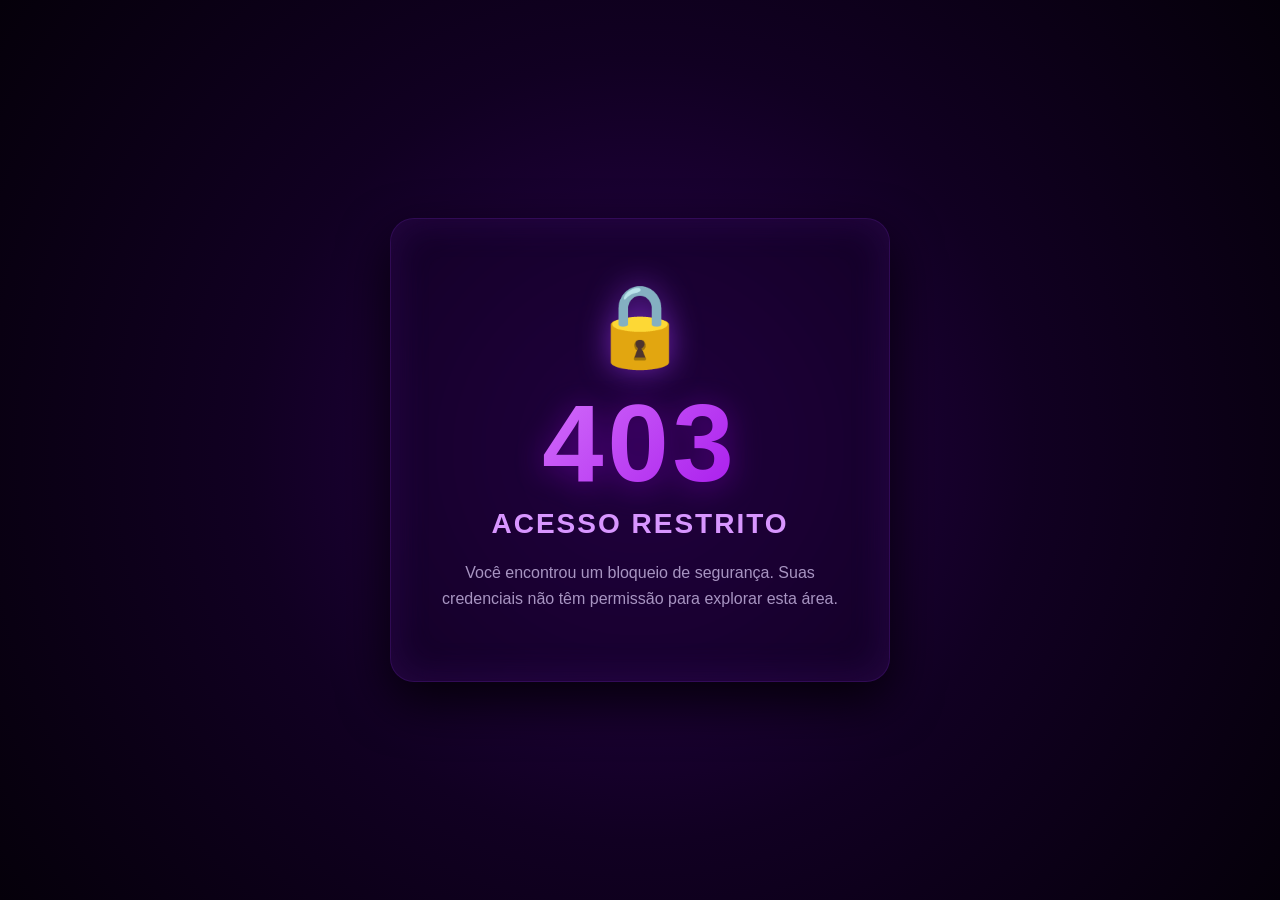
<file: index.html>
<!DOCTYPE html>
<html lang="pt-BR">
<head>
    <meta charset="UTF-8">
    <meta name="viewport" content="width=device-width, initial-scale=1.0">
    <title>Acesso Negado | 403</title>
    <style>
        /* Reset básico */
        * {
            margin: 0;
            padding: 0;
            box-sizing: border-box;
        }

        body {
            font-family: 'Segoe UI', Roboto, Helvetica, Arial, sans-serif;
            background: radial-gradient(circle at 50% 50%, #29004d 0%, #110022 50%, #05000a 100%);
            color: #ffffff;
            display: flex;
            justify-content: center;
            align-items: center;
            min-height: 100vh;
            text-align: center;
            overflow: hidden;
            padding: 20px;
        }

        /* Container com Glassmorphism mais sombrio */
        .container {
            background: rgba(20, 0, 40, 0.4);
            padding: clamp(30px, 5vw, 60px) clamp(20px, 4vw, 50px);
            border-radius: 24px;
            box-shadow: 0 20px 50px rgba(0, 0, 0, 0.8), 
                        0 0 40px rgba(138, 43, 226, 0.15) inset;
            backdrop-filter: blur(16px);
            -webkit-backdrop-filter: blur(16px);
            border: 1px solid rgba(162, 59, 255, 0.2);
            width: 100%;
            max-width: 500px;
            animation: floatIn 1s cubic-bezier(0.2, 0.8, 0.2, 1);
        }

        /* Ícone de cadeado animado */
        .icon {
            font-size: clamp(50px, 10vw, 80px);
            margin-bottom: 15px;
            filter: drop-shadow(0 0 15px rgba(162, 59, 255, 0.6));
            animation: pulse 2s infinite alternate;
        }

        /* Título 403 com efeito de texto gradiente e neon */
        h1 {
            font-size: clamp(60px, 15vw, 110px);
            margin: 0;
            font-weight: 900;
            letter-spacing: 4px;
            line-height: 1;
            background: linear-gradient(135deg, #e089ff, #9b00e8);
            -webkit-background-clip: text;
            -webkit-text-fill-color: transparent;
            filter: drop-shadow(0 4px 15px rgba(155, 0, 232, 0.4));
        }

        h2 {
            font-size: clamp(20px, 5vw, 28px);
            margin: 10px 0 20px;
            font-weight: 600;
            color: #d896ff;
            text-transform: uppercase;
            letter-spacing: 2px;
        }

        p {
            font-size: clamp(14px, 3.5vw, 16px);
            margin-bottom: 10px;
            line-height: 1.6;
            color: #a894c2;
        }

        /* Efeitos e Animações */
        @keyframes floatIn {
            0% {
                opacity: 0;
                transform: translateY(30px) scale(0.95);
            }
            100% {
                opacity: 1;
                transform: translateY(0) scale(1);
            }
        }

        @keyframes pulse {
            0% { transform: scale(1); filter: drop-shadow(0 0 10px rgba(162, 59, 255, 0.4)); }
            100% { transform: scale(1.05); filter: drop-shadow(0 0 25px rgba(162, 59, 255, 0.8)); }
        }

        /* Garantia extra de responsividade para telas muito pequenas */
        @media (max-width: 350px) {
            .container {
                padding: 30px 15px;
            }
        }
    </style>
</head>
<body>

    <div class="container">
        <div class="icon">🔒</div>
        <h1>403</h1>
        <h2>Acesso Restrito</h2>
        <p>Você encontrou um bloqueio de segurança. Suas credenciais não têm permissão para explorar esta área.</p>
    </div>

</body>
</html>
</file>
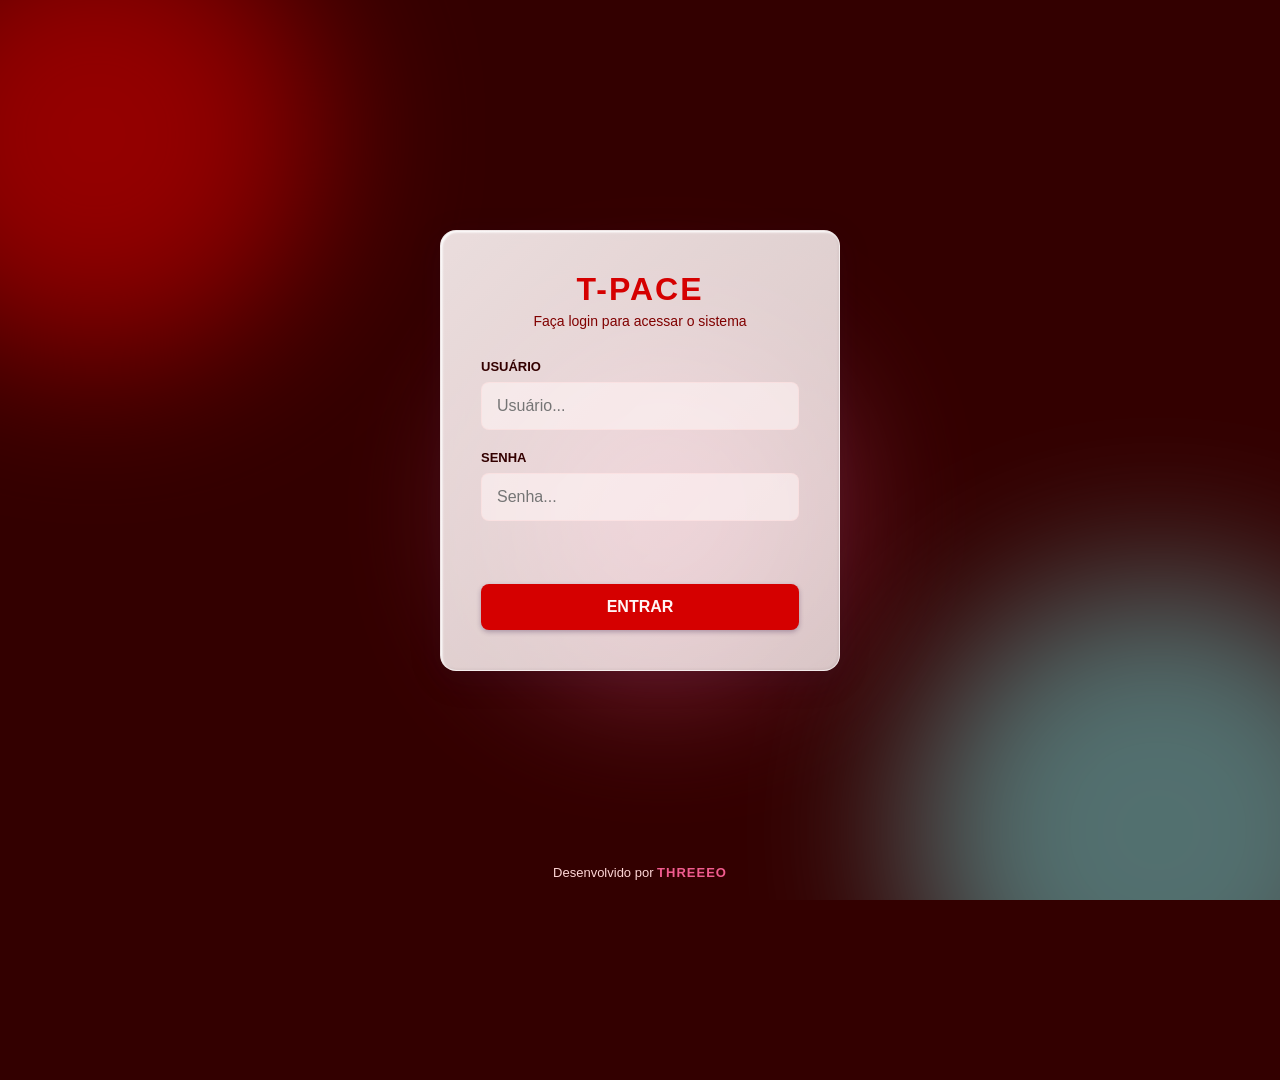
<file: e/index.html>
<!DOCTYPE html>
<html lang="pt-BR">
<head>
    <link rel="icon" type="image/x-icon" href="assets/icons/icone.ico">
    <meta charset="UTF-8">
    <meta name="viewport" content="width=device-width, initial-scale=1.0">
    <title>Login - T-PACE</title>
    <!-- Importa as variáveis de cor e o estilo base -->
    <link rel="stylesheet" href="css/style.css">
    <!-- Importa o estilo específico da tela de login -->
    <link rel="stylesheet" href="css/login.css">
</head>
<body>
    <div class="blob blob-1"></div>
    <div class="blob blob-2"></div>
    <div class="blob blob-3"></div>

    <div class="login-container">
        <div class="login-glass-card">
            
            <div class="login-header">
                <h1>T-PACE</h1>
                <p>Faça login para acessar o sistema</p>
            </div>

            <form id="form-login">
                <div class="input-group">
                    <label for="usuario">Usuário</label>
                    <input type="text" id="usuario" placeholder="Usuário..." required>
                </div>

                <div class="input-group">
                    <label for="senha">Senha</label>
                    <input type="password" id="senha" placeholder="Senha..." required>
                </div>

                <!-- Mensagem de erro que o JS vai usar -->
                <div id="mensagem-erro" class="error-message"></div>

                <button type="submit" class="btn btn-block">ENTRAR</button>
            </form>

        </div>
        <footer class="login-footer">
            <p>Desenvolvido por <a href="https://threeeo.com.br" target="_blank">Threeeo</a></p>
        </footer>
    </div>

    <!-- Script que vai processar o login simulado -->
    <script src="js/login.js"></script>
</body>
</html>
</file>
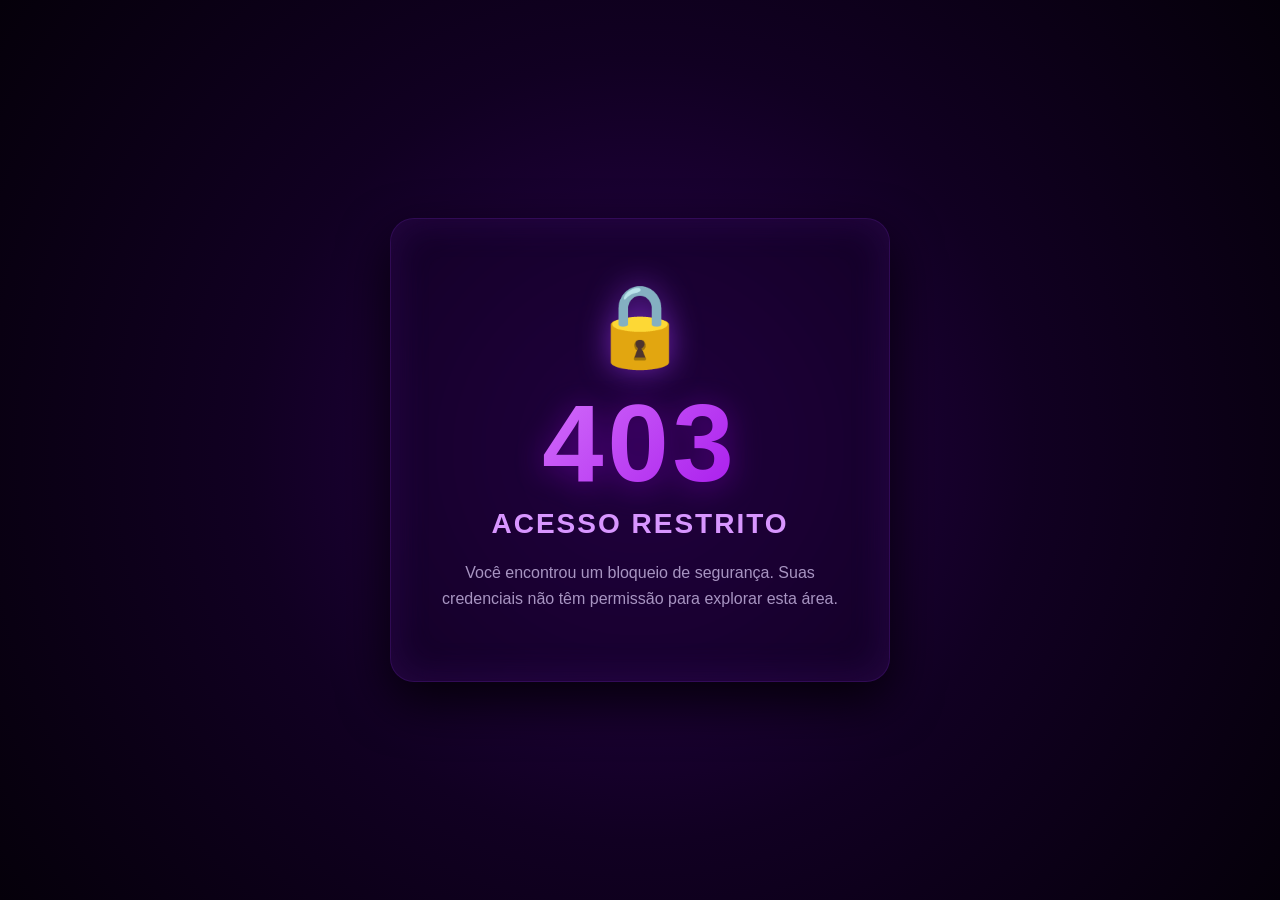
<file: estoque.html>
<!DOCTYPE html>
<html lang="pt-BR">
<head>
    <link rel="icon" type="image/x-icon" href="assets/icons/icone.ico">
    <meta charset="UTF-8">
    <meta name="viewport" content="width=device-width, initial-scale=1.0">
    <title>Estoque - T-PACE</title>
    <link rel="stylesheet" href="css/style.css?v=2">
    <link rel="stylesheet" href="https://cdnjs.cloudflare.com/ajax/libs/font-awesome/6.5.0/css/all.min.css">
</head>
<body>
    <div class="blob blob-1"></div>
    <div class="blob blob-2"></div>
    <div class="blob blob-3"></div>

    <!-- TOPBAR COM NAVEGAÇÃO -->
    <header class="topbar">
        <!-- Logo -->
        <div class="topbar-brand">T-PACE</div>
        <!-- ... resto do seu código continua normal abaixo ... -->
        
        <!-- Botão Hamburger -->
        <button class="mobile-menu-btn">
            <span></span><span></span><span></span>
        </button>

        <!-- Menu Principal (Fica oculto no celular até clicar) -->
        <nav class="topbar-menu">
            <a href="dashboard.html" class="menu-link" title="Dashboard">
                <img src="assets/icons/dashboard.png" alt="Dashboard" class="nav-icon">
            </a>
            <a href="relatorios.html" class="menu-link" title="Relatórios">
                <img src="assets/icons/relatorio.png" alt="Relatórios" class="nav-icon">
            </a>
            <a href="usuarios.html" class="menu-link" title="Usuários">
                <img src="assets/icons/usuario.png" alt="Usuários" class="nav-icon">
            </a>
            <a href="estoque.html" class="menu-link active" title="Controle de Estoque">
                <img src="assets/icons/estoque.png" alt="Estoque" class="nav-icon">
            </a>
            <a href="index.html" id="btn-sair" class="menu-link" title="Sair">
                <img src="assets/icons/sair.png" alt="Sair" class="nav-icon">
            </a>
        </nav>

        <div class="topbar-divider"></div>

        <!-- Usuário -->
        <div class="user-info">
            <span>Carregando...</span>
        </div>
    </header>

    <main class="main-content">
        <!-- CONTEÚDO DA TELA: ESTOQUE -->
        <section class="screen-container">
            <h2>Gerenciar Estoque</h2>
            
            <!-- TOOLBAR COM BOTÕES -->
            <div class="toolbar">
                <input type="text" id="inputPesquisa" placeholder="Pesquisar produto por nome ou código..." style="width: 300px;">
                <div>
                    <!-- O botão que abre a janelinha modal -->
                    <button class="btn" onclick="abrirModalNovo()">+ Adicionar Produto</button>
                </div>
            </div>

            <!-- ESTRUTURA DA TABELA -->
            <!-- ESTRUTURA DA TABELA -->
            <div class="table-wrapper">
                <table>
                    <thead>
                        <tr>
                            <th>Código</th>
                            <th>Produto</th>
                            <th class="col-desktop">Categoria</th>
                            <th class="col-desktop">Qtd</th>
                            <th class="col-desktop">Preço</th>
                            <th class="col-desktop">Status</th>
                            <th class="col-desktop">Ações</th>
                            <th class="col-mobile-seta"></th>
                        </tr>
                    </thead>
                    <tbody id="tabela-estoque">
                        <!-- O JS injeta aqui -->
                    </tbody>
                </table>
            </div>
            <footer class="threeeo-footer">
                <p>Desenvolvido por <a href="https://threeeo.com.br" target="_blank">Threeeo</a></p>
            </footer>
        </section>
    </main>

    <!-- ========================================== -->
    <!-- JANELA MODAL OCULTA (ADICIONAR/EDITAR)     -->
    <!-- ========================================== -->
    <div class="modal-overlay" id="modal-produto">
        <div class="modal-glass">
            <div class="modal-header">
                <h3 id="modal-titulo">Adicionar Produto</h3>
                <button class="modal-close" onclick="fecharModal()">&times;</button>
            </div>
            
            <form id="form-produto">
    <input type="hidden" id="prod-id">
    <input type="hidden" id="prod-codigo-geral">
    
    <!-- ================= PASSO 1 (GERAL) ================= -->
    <div id="passo-1">
        <div class="form-grid">
            <!-- Linha da Foto -->
            <div class="form-group full-width" style="text-align: center; margin-bottom: 10px;">
                <label>Imagem do Produto</label>
                <div style="margin: 10px auto; width: 140px; height: 140px; border-radius: 12px; border: 2px dashed var(--btn-acao); display: flex; align-items: center; justify-content: center; overflow: hidden; cursor: pointer; background: var(--bg-pesquisa);" onclick="document.getElementById('prod-imagem').click()">
                    <img id="preview-imagem" src="" style="display: none; width: 100%; height: 100%; object-fit: cover;">
                    <i class="fas fa-camera" id="icone-imagem" style="font-size: 35px; color: var(--text-secundario); opacity: 0.5;"></i>
                </div>
                <input type="file" id="prod-imagem" accept="image/*" capture="environment" style="display: none;" onchange="previewImagem(event)">
                <input type="hidden" id="prod-imagem-url">
            </div>

            <!-- Linha 1 -->
            <div class="form-group full-width">
                <label>Nome do Produto *</label>
                <input type="text" id="prod-nome" required>
            </div>
            
            <!-- Linha 2 -->
            <!-- AQUI ESTÁ O TRUQUE: O campo de código original fica isolado para sumir no cadastro novo -->
            <div class="form-group" id="container-codigo-barras">
                <label>Código de Barras</label>
                <input type="text" id="prod-codigo">
            </div>
            
            <div class="form-group">
                <label>Unid. Venda *</label>
                <select id="prod-unidade">
                    <option value="Un">Unidade</option>
                    <option value="Kg">Quilograma</option>
                    <option value="L">Litro</option>
                    <option value="Cx">Caixa</option>
                    <option value="Mt">Metro</option>
                    <option value="G">Grama</option>
                </select>
            </div>
            <div class="form-group">
                <label>Em Promoção?</label>
                <select id="prod-em-promocao">
                    <option value="0">Não</option>
                    <option value="1">Sim</option>
                </select>
            </div>

            <!-- Linha 3 -->
            <div class="form-group">
                <label>Custo (R$)</label>
                <input type="number" step="0.01" id="prod-custo">
            </div>
            <div class="form-group">
                <label>Preço Venda (R$) *</label>
                <input type="number" step="0.01" id="prod-preco" required>
            </div>
            <div class="form-group">
                <label>Preço Promocional (R$)</label>
                <input type="number" step="0.01" id="prod-promocional">
            </div>

            <!-- Linha 4 -->
            <div class="form-group">
                <label>Qtd Atual *</label>
                <input type="number" step="0.001" id="prod-qtd" required>
            </div>
            <div class="form-group">
                <label>Qtd Mínima *</label>
                <input type="number" step="0.001" id="prod-minimo" required>
            </div>
            <div class="form-group">
                <label>Alíquota Imposto (%)</label>
                <input type="number" step="0.01" id="prod-imposto">
            </div>

            <!-- Linha 5 -->
            <div class="form-group">
                <label>NCM</label>
                <input type="text" id="prod-ncm">
            </div>
            <div class="form-group">
                <label>CEST</label>
                <input type="text" id="prod-cest">
            </div>
            <div class="form-group">
                <label>Lote</label>
                <input type="text" id="prod-lote">
            </div>

            <!-- Linha 6 -->
            <div class="form-group">
                <label>Validade</label>
                <input type="date" id="prod-validade">
            </div>
        </div>
        
        <div class="modal-actions">
            <button type="button" class="btn btn-outline" onclick="fecharModal()">Cancelar</button>
            <button type="button" class="btn" id="btn-proximo" onclick="irParaPasso2()">Próximo <i class="fas fa-arrow-right"></i></button>
            <button type="submit" class="btn" id="btn-salvar-edicao" style="display: none;">Salvar Alterações</button>
        </div>
    </div>

    <!-- ================= PASSO 2 (APENAS CADASTRO NOVO) ================= -->
    <div id="passo-2" style="display: none;">
        <div class="form-group full-width">
            <label>Inserir Códigos de Barras</label>
            <!-- Criamos um display: flex para deixar o input e o botão na mesma linha -->
            <div style="display: flex; gap: 10px;">
                <input type="text" id="input-bipar" placeholder="Insira o código e pressione Enter..." style="flex: 1;">
                
                <!-- NOVO BOTÃO DE GERAR CÓDIGO INTERNO -->
                <button type="button" class="btn btn-outline" onclick="gerarCodigoInterno5Digitos()" title="Gerar código interno de 5 dígitos">
                    <i class="fas fa-random"></i> Gerar
                </button>
            </div>
        </div>
        
        <div id="lista-codigos" style="margin-top: 15px; max-height: 150px; overflow-y: auto; display: flex; flex-direction: column; gap: 5px;">
            <!-- Os códigos bipados aparecerão aqui -->
        </div>
        
        <div class="modal-actions" style="margin-top: 25px;">
            <button type="button" class="btn btn-outline" onclick="voltarPasso1()"><i class="fas fa-arrow-left"></i> Voltar</button>
            <!-- Este botão envia o formulário inteiro -->
            <button type="submit" class="btn" id="btn-finalizar-cadastro">Finalizar Cadastros</button>
        </div>
    </div>
</form>
        </div>
    </div>

    <!-- Scripts -->
    <script src="js/permissoes.js"></script>
    <script src="js/estoque.js"></script>
    
</body>
</html>
</file>
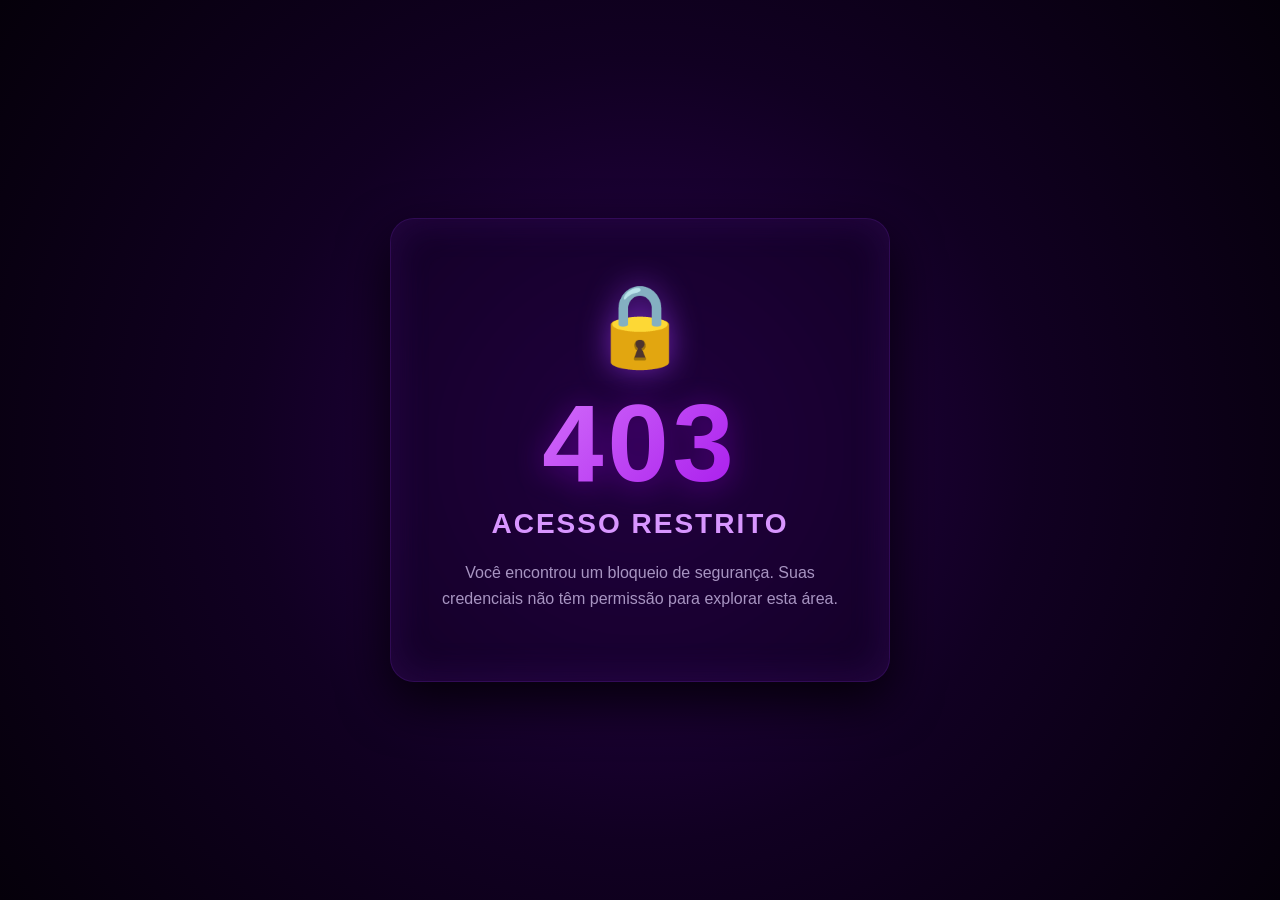
<file: usuarios.html>
<!DOCTYPE html>
<html lang="pt-BR">
<head>
    <link rel="icon" type="image/x-icon" href="assets/icons/icone.ico">
    <meta charset="UTF-8">
    <meta name="viewport" content="width=device-width, initial-scale=1.0">
    <title>Usuários - T-PACE</title>
    <link rel="stylesheet" href="css/style.css?v=5">
    <link rel="stylesheet" href="https://cdnjs.cloudflare.com/ajax/libs/font-awesome/6.5.0/css/all.min.css">
    <style>
        /* Estilos da "Página" de Detalhes e Caixas (Boxes) */
        #tela-detalhes { display: none; animation: fadeIn 0.3s ease-in-out; }
        @keyframes fadeIn { from { opacity: 0; transform: translateY(10px); } to { opacity: 1; transform: translateY(0); } }
        
        .detalhes-header { display: flex; align-items: center; gap: 15px; margin-bottom: 25px; }
        .btn-voltar { background: transparent; border: 1px solid var(--text-secundario); color: var(--text-secundario); padding: 8px 15px; border-radius: 6px; cursor: pointer; font-weight: bold; transition: 0.3s; }
        .btn-voltar:hover { background: var(--text-secundario); color: #fff; }

        /* Estilo da Foto e Título */
        .perfil-destaque { display: flex; align-items: center; gap: 20px; flex-wrap: wrap; margin-bottom: 25px; background: linear-gradient(135deg, var(--glass-inicio), var(--glass-fim)); padding: 20px; border-radius: 12px; border: 1px solid var(--border-glass); box-shadow: 0 4px 15px rgba(42, 17, 67, 0.15); backdrop-filter: blur(12px); }
        .foto-espaco { width: 100px; height: 100px; border-radius: 50%; background-color: var(--bg-pesquisa); border: 3px solid var(--btn-acao); display: flex; align-items: center; justify-content: center; overflow: hidden; position: relative; }
        .foto-espaco img { width: 100%; height: 100%; object-fit: cover; }
        .foto-espaco i { font-size: 40px; color: var(--text-secundario); opacity: 0.5; }
        .perfil-info h2 { margin: 0; color: var(--text-escuro); font-size: 22px; margin-bottom: 5px; text-shadow: none; }
        .perfil-info p { margin: 0; color: var(--text-secundario); font-weight: bold; font-size: 14px; }

        /* As duas Boxes Bonitinhas */
        .boxes-container { display: flex; gap: 25px; flex-wrap: wrap; }
        .box-info { flex: 1; min-width: 320px; background: linear-gradient(135deg, var(--glass-inicio), var(--glass-fim)); padding: 30px; border-radius: 12px; border: 1px solid var(--border-glass); box-shadow: 0 4px 15px rgba(42, 17, 67, 0.15); backdrop-filter: blur(12px); color: var(--text-escuro); }
        .box-info h3 { margin-top: 0; color: var(--btn-acao); border-bottom: 2px solid var(--border-divisoria); padding-bottom: 10px; margin-bottom: 20px; text-transform: uppercase; font-size: 16px; }
        
        .info-grid { display: grid; grid-template-columns: 1fr 1fr; gap: 20px; }
        .info-item { display: flex; flex-direction: column; background: var(--bg-pesquisa); padding: 10px; border-radius: 8px; border: 1px solid var(--border-divisoria); }
        .info-item span.label { font-size: 11px; font-weight: bold; color: var(--text-secundario); text-transform: uppercase; margin-bottom: 4px; }
        .info-item span.valor { font-size: 14px; font-weight: 600; color: var(--text-escuro); }

        .clickable-name { color: var(--btn-acao); cursor: pointer; font-weight: bold; transition: 0.2s; }
        .clickable-name:hover { text-decoration: underline; color: var(--text-secundario); }

        /* Modal */
        .form-grid { display: grid; grid-template-columns: repeat(3, 1fr); gap: 15px; }
        .form-section-title { grid-column: span 3; margin-top: 20px; border-bottom: 1px solid var(--border-divisoria); padding-bottom: 5px; color: var(--text-secundario); font-size: 14px; text-transform: uppercase; }
        @media screen and (max-width: 768px) {
            .form-grid {
                grid-template-columns: 1fr;
            }
            .form-section-title {
                grid-column: span 1;
            }
            .info-grid {
                grid-template-columns: 1fr;
            }
            #tela-lista table th:nth-child(1),
            #tela-lista table td:nth-child(1) {
                width: 90% !important;
            }
        }
    </style>
</head>
<body>
    <div class="blob blob-1"></div>
    <div class="blob blob-2"></div>
    <div class="blob blob-3"></div>
    
    <header class="topbar">
        <div class="topbar-brand">T-PACE</div>
        <button class="mobile-menu-btn">
            <span></span><span></span><span></span>
        </button>
        <nav class="topbar-menu">
            <a href="dashboard.html" class="menu-link" title="Dashboard"><img src="assets/icons/dashboard.png" class="nav-icon"></a>
            <a href="relatorios.html" class="menu-link" title="Relatórios"><img src="assets/icons/relatorio.png" class="nav-icon"></a>
            <a href="usuarios.html" class="menu-link active" title="Usuários"><img src="assets/icons/usuario.png" class="nav-icon"></a>
            <a href="estoque.html" class="menu-link" title="Controle de Estoque"><img src="assets/icons/estoque.png" class="nav-icon"></a>
            <a href="index.html" id="btn-sair" class="menu-link" title="Sair"><img src="assets/icons/sair.png" class="nav-icon"></a>
        </nav>
        <div class="topbar-divider"></div>
        <div class="user-info"><span id="nome-usuario-logado">Carregando...</span></div>
    </header>

    <main class="main-content">
        <section class="screen-container">
            
            <div id="tela-lista">
                <h2>Gerenciar Funcionários</h2>
                <!-- CÓDIGO CORRIGIDO -->
                <div class="toolbar">
                    <input type="text" id="inputPesquisa" placeholder="Pesquisar funcionário..." style="width: 300px;">
                    <button class="btn" onclick="abrirModalNovo()">+ Adicionar Funcionário</button>
                </div>

                <!-- ADICIONE ESTA DIV ENVOLVENDO A TABELA -->
                <div class="table-wrapper">
                    <table>
                        <thead>
                            <tr>
                                <th>Nome Completo</th>
                                <th class="col-desktop">Tipo Contrato</th>
                                <th class="col-desktop">Cargo</th>
                                <th class="col-desktop">Setor</th>
                                <th class="col-desktop">Status</th>
                                <th class="col-desktop">Ações</th>
                                <th class="col-mobile-seta"></th> <!-- Mantemos a seta do celular -->
                            </tr>
                        </thead>
                        <tbody id="tabela-funcionarios"></tbody>
                    </table>
                </div>

            <!-- TELA DE DETALHES (BOXES E FOTO) -->
            <div id="tela-detalhes">
                <div class="detalhes-header">
                    <button class="btn-voltar" onclick="voltarParaLista()"><i class="fas fa-arrow-left"></i> Voltar</button>
                </div>

                <div class="perfil-destaque">
                    <!-- Espaço para a foto futura -->
                    <div class="foto-espaco">
                        <i class="fas fa-user"></i> <!-- Ícone provisório -->
                    </div>
                    <div class="perfil-info">
                        <h2 id="detalhe-nome-titulo">Nome do Funcionário</h2>
                        <p id="detalhe-cargo-titulo">Cargo e Setor</p>
                    </div>
                </div>

                <div class="boxes-container">
                    <div class="box-info">
                        <h3><i class="fas fa-address-card"></i> Informações Pessoais</h3>
                        <div class="info-grid" id="box-pessoal-grid"></div>
                    </div>
                    <div class="box-info">
                        <h3><i class="fas fa-briefcase"></i> Informações Profissionais</h3>
                        <div class="info-grid" id="box-profissional-grid"></div>
                    </div>
                </div>
            </div>
            <footer class="threeeo-footer">
                <p>Desenvolvido por <a href="https://threeeo.com.br" target="_blank">Threeeo</a></p>
            </footer>
        </section>
    </main>

    <div class="modal-overlay" id="modal-funcionario">
        <div class="modal-glass" style="max-width: 900px; max-height: 90vh; overflow-y: auto;">
            <div class="modal-header">
                <h3 id="modal-titulo">Adicionar Funcionário</h3>
                <button class="modal-close" onclick="fecharModalForm()">&times;</button>
            </div>
            
            <form id="form-funcionario">
                <input type="hidden" id="func-id">
                
                <div class="form-grid">
                    <h4 class="form-section-title">Dados Pessoais básicos</h4>
                    <div class="form-group"><label>Nome Completo</label><input type="text" id="f-nome_completo" required></div>
                    <div class="form-group"><label>Data Nascimento</label><input type="date" id="f-data_nascimento"></div>
                    <div class="form-group"><label>Gênero</label>
                        <select id="f-genero">
                            <option value="">Selecione...</option>
                            <option value="1">Masculino</option>
                            <option value="2">Feminino</option>
                            <option value="3">Outros</option>
                        </select>
                    </div>
                    
                    <div class="form-group"><label>Raça/Cor</label>
                        <select id="f-raca">
                            <option value="">Selecione...</option>
                            <option value="1">Branca</option>
                            <option value="2">Preta</option>
                            <option value="3">Parda</option>
                            <option value="4">Amarela</option>
                            <option value="5">Indígena</option>
                        </select>
                    </div>
                    <div class="form-group"><label>Estado Civil</label>
                        <select id="f-estado_civil">
                            <option value="">Selecione...</option>
                            <option value="1">Solteiro(a)</option>
                            <option value="2">Casado(a)</option>
                            <option value="3">Divorciado(a)</option>
                            <option value="4">Viúvo(a)</option>
                        </select>
                    </div>
                    <div class="form-group"><label>Nacionalidade</label><input type="text" id="f-nacionalidade"></div>
                    
                    <div class="form-group"><label>Naturalidade</label><input type="text" id="f-naturalidade"></div>
                    <div class="form-group"><label>CPF</label><input type="text" id="f-cpf" required></div>
                    <div class="form-group"><label>Órgão Emissor</label><input type="text" id="f-orgao_emissor"></div>

                    <div class="form-group"><label>Email</label><input type="email" id="f-email"></div>
                    <div class="form-group"><label>Telefone</label><input type="text" id="f-telefone"></div>
                    <div class="form-group"><label>Contato de Emergência</label><input type="text" id="f-contato_emergencia"></div>
                    
                    <div class="form-group"><label>PCD?</label>
                        <select id="f-pcd">
                            <option value="0">Não</option>
                            <option value="1">Sim</option>
                        </select>
                    </div>
                    <div class="form-group"><label>Escolaridade</label>
                        <select id="f-escolaridade">
                            <option value="">Selecione...</option>
                            <option value="1">Fundamental</option>
                            <option value="2">Médio</option>
                            <option value="3">Técnico</option>
                            <option value="4">Superior</option>
                            <option value="5">Pós/MBA</option>
                        </select>
                    </div>
                    <div class="form-group"><label>Formação Acadêmica</label><input type="text" id="f-formacao_academica"></div>

                    <h4 class="form-section-title">Endereço</h4>
                    <div class="form-group"><label>CEP</label><input type="text" id="f-cep"></div>
                    <div class="form-group"><label>Logradouro</label><input type="text" id="f-logradouro"></div>
                    <div class="form-group"><label>Número</label><input type="text" id="f-numero"></div>
                    <div class="form-group"><label>Complemento</label><input type="text" id="f-complemento"></div>
                    <div class="form-group"><label>Bairro</label><input type="text" id="f-bairro"></div>
                    <div class="form-group"><label>Cidade/UF</label><input type="text" id="f-cidade"></div>
                    <div class="form-group"><label>Status do Cadastro</label>
                        <select id="f-status">
                            <option value="1">Ativo</option>
                            <option value="0">Inativo</option>
                        </select>
                    </div>

                    <h4 class="form-section-title">Vínculo Empregatício</h4>
                    <div class="form-group"><label>Data Admissão</label><input type="date" id="f-data_admissao"></div>
                    <div class="form-group"><label>Tipo de Contrato</label>
                        <select id="f-tipo_contrato">
                            <option value="">Selecione...</option>
                            <option value="1">CLT</option>
                            <option value="2">PJ</option>
                            <option value="3">Estágio</option>
                            <option value="4">Temporário</option>
                        </select>
                    </div>
                    <div class="form-group"><label>Cargo</label><input type="text" id="f-cargo"></div>
                    
                    <div class="form-group"><label>Nível Senioridade</label>
                        <select id="f-nivel_senioridade">
                            <option value="">Selecione...</option>
                            <option value="1">Júnior</option>
                            <option value="2">Pleno</option>
                            <option value="3">Sênior</option>
                            <option value="4">Especialista</option>
                            <option value="5">Gestão</option>
                        </select>
                    </div>
                    <div class="form-group"><label>Setor</label><input type="text" id="f-setor"></div>
                    <div class="form-group">
                        <label>Gestor</label>
                        <select id="f-gestor">
                            <option value="">Nenhum / Selecione</option>
                        </select>
                    </div>
                    
                    <div class="form-group"><label>Tempo Empregado</label><input type="text" id="f-tempo_empregado"></div>
                    <div class="form-group"><label>Modelo Trabalho</label>
                        <select id="f-modelo_trabalho">
                            <option value="">Selecione...</option>
                            <option value="1">Presencial</option>
                            <option value="2">Híbrido</option>
                            <option value="3">Remoto</option>
                        </select>
                    </div>
                    <div class="form-group"><label>Escala Trabalho</label>
                        <select id="f-escala_trabalho">
                            <option value="">Selecione...</option>
                            <option value="1">5x2</option>
                            <option value="2">6x1</option>
                            <option value="3">12x36</option>
                            <option value="4">Outra</option>
                        </select>
                    </div>

                    <h4 class="form-section-title">Remuneração e Financeiro</h4>
                    <div class="form-group"><label>Salário Base (R$)</label><input type="number" step="0.01" id="f-salario_base"></div>
                    <div class="form-group"><label>Tipo Remuneração</label>
                        <select id="f-tipo_remuneracao">
                            <option value="">Selecione...</option>
                            <option value="1">Fixo</option>
                            <option value="2">Comissão</option>
                            <option value="3">Fixo + Comissão</option>
                            <option value="4">Horista</option>
                        </select>
                    </div>
                    <div class="form-group"><label>Centro de Custo</label><input type="text" id="f-centro_custo"></div>
                    
                    <div class="form-group"><label>Banco</label><input type="text" id="f-banco"></div>
                    <div class="form-group"><label>Agência e Conta</label><input type="text" id="f-agencia"></div>
                    <div class="form-group"><label>Chave PIX</label><input type="text" id="f-chave_pix"></div>

                    <h4 class="form-section-title">Desligamento (Se aplicável)</h4>
                    <div class="form-group"><label>Data Demissão</label><input type="date" id="f-data_demissao"></div>
                    <div class="form-group"><label>Tipo Demissão</label>
                        <select id="f-tipo_demissao">
                            <option value="">Selecione...</option>
                            <option value="1">Sem Justa Causa</option>
                            <option value="2">Com Justa Causa</option>
                            <option value="3">Pedido de Demissão</option>
                            <option value="4">Acordo</option>
                        </select>
                    </div>
                    <div class="form-group"><label>Motivo Demissão</label><input type="text" id="f-motivo_demissao"></div>
                </div>
                
                <div class="modal-actions" style="margin-top: 25px;">
                    <button type="button" class="btn btn-outline" onclick="fecharModalForm()">Cancelar</button>
                    <button type="submit" class="btn">Salvar Funcionário</button>
                </div>
            </form>
        </div>
    </div>

    <script src="js/permissoes.js"></script>
    <script src="js/usuarios.js"></script>

</body>
</html>
</file>
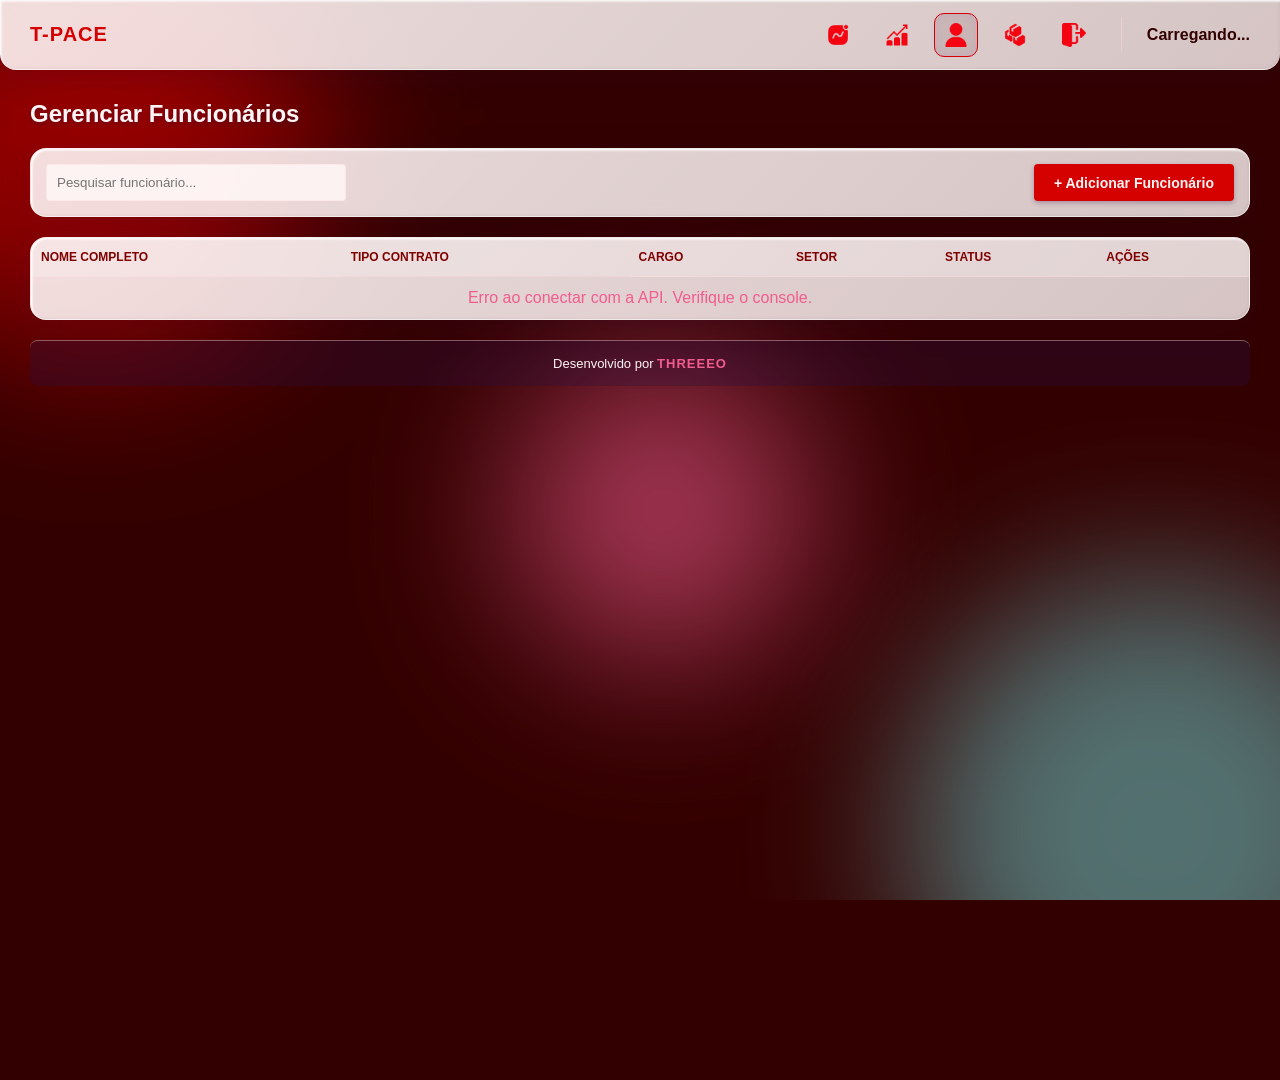
<file: e/usuarios.html>
<!DOCTYPE html>
<html lang="pt-BR">
<head>
    <link rel="icon" type="image/x-icon" href="assets/icons/icone.ico">
    <meta charset="UTF-8">
    <meta name="viewport" content="width=device-width, initial-scale=1.0">
    <title>Usuários - T-PACE</title>
    <link rel="stylesheet" href="css/style.css?v=5">
    <link rel="stylesheet" href="https://cdnjs.cloudflare.com/ajax/libs/font-awesome/6.5.0/css/all.min.css">
    <style>
        /* Estilos da "Página" de Detalhes e Caixas (Boxes) */
        #tela-detalhes { display: none; animation: fadeIn 0.3s ease-in-out; }
        @keyframes fadeIn { from { opacity: 0; transform: translateY(10px); } to { opacity: 1; transform: translateY(0); } }
        
        .detalhes-header { display: flex; align-items: center; gap: 15px; margin-bottom: 25px; }
        .btn-voltar { background: transparent; border: 1px solid var(--text-secundario); color: var(--text-secundario); padding: 8px 15px; border-radius: 6px; cursor: pointer; font-weight: bold; transition: 0.3s; }
        .btn-voltar:hover { background: var(--text-secundario); color: #fff; }

        /* Estilo da Foto e Título */
        .perfil-destaque { display: flex; align-items: center; gap: 20px; flex-wrap: wrap; margin-bottom: 25px; background: linear-gradient(135deg, var(--glass-inicio), var(--glass-fim)); padding: 20px; border-radius: 12px; border: 1px solid var(--border-glass); box-shadow: 0 4px 15px rgba(42, 17, 67, 0.15); backdrop-filter: blur(12px); }
        .foto-espaco { width: 100px; height: 100px; border-radius: 50%; background-color: var(--bg-pesquisa); border: 3px solid var(--btn-acao); display: flex; align-items: center; justify-content: center; overflow: hidden; position: relative; }
        .foto-espaco img { width: 100%; height: 100%; object-fit: cover; }
        .foto-espaco i { font-size: 40px; color: var(--text-secundario); opacity: 0.5; }
        .perfil-info h2 { margin: 0; color: var(--text-escuro); font-size: 22px; margin-bottom: 5px; text-shadow: none; }
        .perfil-info p { margin: 0; color: var(--text-secundario); font-weight: bold; font-size: 14px; }

        /* As duas Boxes Bonitinhas */
        .boxes-container { display: flex; gap: 25px; flex-wrap: wrap; }
        .box-info { flex: 1; min-width: 320px; background: linear-gradient(135deg, var(--glass-inicio), var(--glass-fim)); padding: 30px; border-radius: 12px; border: 1px solid var(--border-glass); box-shadow: 0 4px 15px rgba(42, 17, 67, 0.15); backdrop-filter: blur(12px); color: var(--text-escuro); }
        .box-info h3 { margin-top: 0; color: var(--btn-acao); border-bottom: 2px solid var(--border-divisoria); padding-bottom: 10px; margin-bottom: 20px; text-transform: uppercase; font-size: 16px; }
        
        .info-grid { display: grid; grid-template-columns: 1fr 1fr; gap: 20px; }
        .info-item { display: flex; flex-direction: column; background: var(--bg-pesquisa); padding: 10px; border-radius: 8px; border: 1px solid var(--border-divisoria); }
        .info-item span.label { font-size: 11px; font-weight: bold; color: var(--text-secundario); text-transform: uppercase; margin-bottom: 4px; }
        .info-item span.valor { font-size: 14px; font-weight: 600; color: var(--text-escuro); }

        .clickable-name { color: var(--btn-acao); cursor: pointer; font-weight: bold; transition: 0.2s; }
        .clickable-name:hover { text-decoration: underline; color: var(--text-secundario); }

        /* Modal */
        .form-grid { display: grid; grid-template-columns: repeat(3, 1fr); gap: 15px; }
        .form-section-title { grid-column: span 3; margin-top: 20px; border-bottom: 1px solid var(--border-divisoria); padding-bottom: 5px; color: var(--text-secundario); font-size: 14px; text-transform: uppercase; }
        @media screen and (max-width: 768px) {
            .form-grid {
                grid-template-columns: 1fr;
            }
            .form-section-title {
                grid-column: span 1;
            }
            .info-grid {
                grid-template-columns: 1fr;
            }
            #tela-lista table th:nth-child(1),
            #tela-lista table td:nth-child(1) {
                width: 90% !important;
            }
        }
    </style>
</head>
<body>
    <div class="blob blob-1"></div>
    <div class="blob blob-2"></div>
    <div class="blob blob-3"></div>
    
    <header class="topbar">
        <div class="topbar-brand">T-PACE</div>
        <button class="mobile-menu-btn">
            <span></span><span></span><span></span>
        </button>
        <nav class="topbar-menu">
            <a href="dashboard.html" class="menu-link" title="Dashboard"><img src="assets/icons/dashboard.png" class="nav-icon"></a>
            <a href="relatorios.html" class="menu-link" title="Relatórios"><img src="assets/icons/relatorio.png" class="nav-icon"></a>
            <a href="usuarios.html" class="menu-link active" title="Usuários"><img src="assets/icons/usuario.png" class="nav-icon"></a>
            <a href="estoque.html" class="menu-link" title="Controle de Estoque"><img src="assets/icons/estoque.png" class="nav-icon"></a>
            <a href="index.html" id="btn-sair" class="menu-link" title="Sair"><img src="assets/icons/sair.png" class="nav-icon"></a>
        </nav>
        <div class="topbar-divider"></div>
        <div class="user-info"><span id="nome-usuario-logado">Carregando...</span></div>
    </header>

    <main class="main-content">
        <section class="screen-container">
            
            <div id="tela-lista">
                <h2>Gerenciar Funcionários</h2>
                <!-- CÓDIGO CORRIGIDO -->
                <div class="toolbar">
                    <input type="text" id="inputPesquisa" placeholder="Pesquisar funcionário..." style="width: 300px;">
                    <button class="btn" onclick="abrirModalNovo()">+ Adicionar Funcionário</button>
                </div>

                <!-- ADICIONE ESTA DIV ENVOLVENDO A TABELA -->
                <div class="table-wrapper">
                    <table>
                        <thead>
                            <tr>
                                <th>Nome Completo</th>
                                <th class="col-desktop">Tipo Contrato</th>
                                <th class="col-desktop">Cargo</th>
                                <th class="col-desktop">Setor</th>
                                <th class="col-desktop">Status</th>
                                <th class="col-desktop">Ações</th>
                                <th class="col-mobile-seta"></th> <!-- Mantemos a seta do celular -->
                            </tr>
                        </thead>
                        <tbody id="tabela-funcionarios"></tbody>
                    </table>
                </div>

            <!-- TELA DE DETALHES (BOXES E FOTO) -->
            <div id="tela-detalhes">
                <div class="detalhes-header">
                    <button class="btn-voltar" onclick="voltarParaLista()"><i class="fas fa-arrow-left"></i> Voltar</button>
                </div>

                <div class="perfil-destaque">
                    <!-- Espaço para a foto futura -->
                    <div class="foto-espaco">
                        <i class="fas fa-user"></i> <!-- Ícone provisório -->
                    </div>
                    <div class="perfil-info">
                        <h2 id="detalhe-nome-titulo">Nome do Funcionário</h2>
                        <p id="detalhe-cargo-titulo">Cargo e Setor</p>
                    </div>
                </div>

                <div class="boxes-container">
                    <div class="box-info">
                        <h3><i class="fas fa-address-card"></i> Informações Pessoais</h3>
                        <div class="info-grid" id="box-pessoal-grid"></div>
                    </div>
                    <div class="box-info">
                        <h3><i class="fas fa-briefcase"></i> Informações Profissionais</h3>
                        <div class="info-grid" id="box-profissional-grid"></div>
                    </div>
                </div>
            </div>
            <footer class="threeeo-footer">
                <p>Desenvolvido por <a href="https://threeeo.com.br" target="_blank">Threeeo</a></p>
            </footer>
        </section>
    </main>

    <div class="modal-overlay" id="modal-funcionario">
        <div class="modal-glass" style="max-width: 900px; max-height: 90vh; overflow-y: auto;">
            <div class="modal-header">
                <h3 id="modal-titulo">Adicionar Funcionário</h3>
                <button class="modal-close" onclick="fecharModalForm()">&times;</button>
            </div>
            
            <form id="form-funcionario">
                <input type="hidden" id="func-id">
                
                <div class="form-grid">
                    <h4 class="form-section-title">Dados Pessoais básicos</h4>
                    <div class="form-group"><label>Nome Completo</label><input type="text" id="f-nome_completo" required></div>
                    <div class="form-group"><label>Data Nascimento</label><input type="date" id="f-data_nascimento"></div>
                    <div class="form-group"><label>Gênero</label>
                        <select id="f-genero">
                            <option value="">Selecione...</option>
                            <option value="1">Masculino</option>
                            <option value="2">Feminino</option>
                            <option value="3">Outros</option>
                        </select>
                    </div>
                    
                    <div class="form-group"><label>Raça/Cor</label>
                        <select id="f-raca">
                            <option value="">Selecione...</option>
                            <option value="1">Branca</option>
                            <option value="2">Preta</option>
                            <option value="3">Parda</option>
                            <option value="4">Amarela</option>
                            <option value="5">Indígena</option>
                        </select>
                    </div>
                    <div class="form-group"><label>Estado Civil</label>
                        <select id="f-estado_civil">
                            <option value="">Selecione...</option>
                            <option value="1">Solteiro(a)</option>
                            <option value="2">Casado(a)</option>
                            <option value="3">Divorciado(a)</option>
                            <option value="4">Viúvo(a)</option>
                        </select>
                    </div>
                    <div class="form-group"><label>Nacionalidade</label><input type="text" id="f-nacionalidade"></div>
                    
                    <div class="form-group"><label>Naturalidade</label><input type="text" id="f-naturalidade"></div>
                    <div class="form-group"><label>CPF</label><input type="text" id="f-cpf" required></div>
                    <div class="form-group"><label>Órgão Emissor</label><input type="text" id="f-orgao_emissor"></div>

                    <div class="form-group"><label>Email</label><input type="email" id="f-email"></div>
                    <div class="form-group"><label>Telefone</label><input type="text" id="f-telefone"></div>
                    <div class="form-group"><label>Contato de Emergência</label><input type="text" id="f-contato_emergencia"></div>
                    
                    <div class="form-group"><label>PCD?</label>
                        <select id="f-pcd">
                            <option value="0">Não</option>
                            <option value="1">Sim</option>
                        </select>
                    </div>
                    <div class="form-group"><label>Escolaridade</label>
                        <select id="f-escolaridade">
                            <option value="">Selecione...</option>
                            <option value="1">Fundamental</option>
                            <option value="2">Médio</option>
                            <option value="3">Técnico</option>
                            <option value="4">Superior</option>
                            <option value="5">Pós/MBA</option>
                        </select>
                    </div>
                    <div class="form-group"><label>Formação Acadêmica</label><input type="text" id="f-formacao_academica"></div>

                    <h4 class="form-section-title">Endereço</h4>
                    <div class="form-group"><label>CEP</label><input type="text" id="f-cep"></div>
                    <div class="form-group"><label>Logradouro</label><input type="text" id="f-logradouro"></div>
                    <div class="form-group"><label>Número</label><input type="text" id="f-numero"></div>
                    <div class="form-group"><label>Complemento</label><input type="text" id="f-complemento"></div>
                    <div class="form-group"><label>Bairro</label><input type="text" id="f-bairro"></div>
                    <div class="form-group"><label>Cidade/UF</label><input type="text" id="f-cidade"></div>
                    <div class="form-group"><label>Status do Cadastro</label>
                        <select id="f-status">
                            <option value="1">Ativo</option>
                            <option value="0">Inativo</option>
                        </select>
                    </div>

                    <h4 class="form-section-title">Vínculo Empregatício</h4>
                    <div class="form-group"><label>Data Admissão</label><input type="date" id="f-data_admissao"></div>
                    <div class="form-group"><label>Tipo de Contrato</label>
                        <select id="f-tipo_contrato">
                            <option value="">Selecione...</option>
                            <option value="1">CLT</option>
                            <option value="2">PJ</option>
                            <option value="3">Estágio</option>
                            <option value="4">Temporário</option>
                        </select>
                    </div>
                    <div class="form-group"><label>Cargo</label><input type="text" id="f-cargo"></div>
                    
                    <div class="form-group"><label>Nível Senioridade</label>
                        <select id="f-nivel_senioridade">
                            <option value="">Selecione...</option>
                            <option value="1">Júnior</option>
                            <option value="2">Pleno</option>
                            <option value="3">Sênior</option>
                            <option value="4">Especialista</option>
                            <option value="5">Gestão</option>
                        </select>
                    </div>
                    <div class="form-group"><label>Setor</label><input type="text" id="f-setor"></div>
                    <div class="form-group">
                        <label>Gestor</label>
                        <select id="f-gestor">
                            <option value="">Nenhum / Selecione</option>
                        </select>
                    </div>
                    
                    <div class="form-group"><label>Tempo Empregado</label><input type="text" id="f-tempo_empregado"></div>
                    <div class="form-group"><label>Modelo Trabalho</label>
                        <select id="f-modelo_trabalho">
                            <option value="">Selecione...</option>
                            <option value="1">Presencial</option>
                            <option value="2">Híbrido</option>
                            <option value="3">Remoto</option>
                        </select>
                    </div>
                    <div class="form-group"><label>Escala Trabalho</label>
                        <select id="f-escala_trabalho">
                            <option value="">Selecione...</option>
                            <option value="1">5x2</option>
                            <option value="2">6x1</option>
                            <option value="3">12x36</option>
                            <option value="4">Outra</option>
                        </select>
                    </div>

                    <h4 class="form-section-title">Remuneração e Financeiro</h4>
                    <div class="form-group"><label>Salário Base (R$)</label><input type="number" step="0.01" id="f-salario_base"></div>
                    <div class="form-group"><label>Tipo Remuneração</label>
                        <select id="f-tipo_remuneracao">
                            <option value="">Selecione...</option>
                            <option value="1">Fixo</option>
                            <option value="2">Comissão</option>
                            <option value="3">Fixo + Comissão</option>
                            <option value="4">Horista</option>
                        </select>
                    </div>
                    <div class="form-group"><label>Centro de Custo</label><input type="text" id="f-centro_custo"></div>
                    
                    <div class="form-group"><label>Banco</label><input type="text" id="f-banco"></div>
                    <div class="form-group"><label>Agência e Conta</label><input type="text" id="f-agencia"></div>
                    <div class="form-group"><label>Chave PIX</label><input type="text" id="f-chave_pix"></div>

                    <h4 class="form-section-title">Desligamento (Se aplicável)</h4>
                    <div class="form-group"><label>Data Demissão</label><input type="date" id="f-data_demissao"></div>
                    <div class="form-group"><label>Tipo Demissão</label>
                        <select id="f-tipo_demissao">
                            <option value="">Selecione...</option>
                            <option value="1">Sem Justa Causa</option>
                            <option value="2">Com Justa Causa</option>
                            <option value="3">Pedido de Demissão</option>
                            <option value="4">Acordo</option>
                        </select>
                    </div>
                    <div class="form-group"><label>Motivo Demissão</label><input type="text" id="f-motivo_demissao"></div>
                </div>
                
                <div class="modal-actions" style="margin-top: 25px;">
                    <button type="button" class="btn btn-outline" onclick="fecharModalForm()">Cancelar</button>
                    <button type="submit" class="btn">Salvar Funcionário</button>
                </div>
            </form>
        </div>
    </div>

    <script src="js/usuarios.js"></script>

</body>
</html>
</file>
<file: e/css/style.css>
/* --- RESET E VARIÁVEIS (PALETA OFICIAL T-PACE) --- */
:root {
    /* Fundos / Backgrounds (Tons vermelhos profundos e frios, zero laranja) */
    --bg-topo: #800000;      /* Vermelho escuro forte (Bordô) */
    --bg-base: #330000;      /* Fundo principal vinho quase escuro */
    --glass-inicio: #FFF5F5E6; /* Translúcido 90% */
    --glass-fim: #FFF5F5CC;    /* Translúcido 80% */
    --bg-pesquisa: #FFF5F599;
    --bg-rodape: #FFF5F544;
    --bg-badge: #D500001A;
    --bg-placeholder: #FFD6D633;
    --bg-linha-selecionada: #3300001A;
    --bg-linha-hover: #3300000D;

    /* Bordas e Sombras */
    --border-glass: rgba(255, 255, 255, 0.5);
    --border-pesquisa: #FFFFFF88;
    --border-divisoria: #FFD6D666;
    --border-rodape: #FFD6D644;
    --border-badge: #D5000044;
    --sombra-escura: #330000;

    /* Destaques e Botões */
    --btn-acao: #D50000;     /* Vermelho vivo, brilhante e puro */

    /* Cores Auxiliares (Gráficos e Ações) */
    --chart-turquesa: #68BBBA;
    --chart-rosa: #F25C8F;

    /* Textos e Tipografia */
    --text-escuro: #330000;
    --text-secundario: #800000;
    --text-claro: #FFF5F5;
    --text-rodape: #FFD6D6;
    --text-placeholder: #80000088;
}

* {
    margin: 0;
    padding: 0;
    box-sizing: border-box;
    font-family: 'Segoe UI', Tahoma, Geneva, Verdana, sans-serif;
}

/* ==========================================
   SCROLLBARS PERSONALIZADAS (GLASSMORPHISM)
   ========================================== */

/* Regra para o Firefox */
* {
    scrollbar-width: thin; /* Deixa a barra fininha */
    scrollbar-color: rgba(164, 95, 206, 0.4) transparent; /* Cor do botão e fundo transparente */
}

/* Regras para Chrome, Edge, Safari e celulares Android/iOS */
::-webkit-scrollbar {
    width: 6px; /* Deixa a barra vertical bem delicada */
    height: 6px; /* Deixa a barra horizontal fininha na tabela */
}

/* O Fundo da barra (Track) - Totalmente transparente! */
::-webkit-scrollbar-track {
    background: transparent; 
}

/* A "pecinha" que rola (Thumb) - Roxinho de vidro */
::-webkit-scrollbar-thumb {
    background: rgba(164, 95, 206, 0.4); /* Usa o roxo da paleta com transparência */
    border-radius: 10px; /* Bordas arredondadas e chiques */
}

/* Quando o usuário clica ou passa o mouse na barra */
::-webkit-scrollbar-thumb:hover {
    background: rgba(164, 95, 206, 0.7); 
}

html {
    width: 100%;
    max-width: 100%;
    overflow-x: hidden;
}

/* --- FUNDO LIQUID GLASS --- */
body {
    background-color: var(--bg-base); 
    color: var(--text-claro);
    display: flex;
    flex-direction: column;
    height: 100vh;
    height: 100dvh;
    width: 100%;             /* NOVO */
    max-width: 100%;         /* NOVO */
    overflow: hidden;
    overscroll-behavior: none; /* NOVO: Mata o efeito "elástico" de puxar a tela para fora */
    position: relative; 
}

/* As Formas Flutuantes (Blobs) */
.blob {
    position: absolute;
    filter: blur(80px); /* Esse é o segredo do efeito líquido! */
    z-index: -1; /* Mantém elas atrás de todo o conteúdo */
    opacity: 0.6; /* Deixa um pouco transparente para não ofuscar o texto */
    border-radius: 50%;
    animation: flutuar 15s infinite alternate ease-in-out;
}

/* Esfera 1 - Roxa */
.blob-1 {
    top: -10%;
    left: -10%;
    width: 450px;
    height: 450px;
    background-color: var(--btn-acao);
    animation-delay: 0s;
}

/* Esfera 2 - Turquesa */
.blob-2 {
    bottom: -20%;
    right: -10%;
    width: 500px;
    height: 500px;
    background-color: var(--chart-turquesa);
    animation-delay: -5s; /* Começa a animação de um ponto diferente */
}

/* Esfera 3 - Rosa (Menor e mais rápida) */
.blob-3 {
    top: 40%;
    left: 40%;
    width: 300px;
    height: 300px;
    background-color: var(--chart-rosa);
    animation-delay: -10s;
    animation-duration: 20s;
}

/* Animação de Movimento Contínuo */
@keyframes flutuar {
    0% {
        transform: translate(0, 0) scale(1);
    }
    33% {
        transform: translate(150px, 100px) scale(1.2);
    }
    66% {
        transform: translate(-100px, 200px) scale(0.8);
    }
    100% {
        transform: translate(50px, -50px) scale(1.1);
    }
}

/* --- BARRA SUPERIOR (TOPBAR GLASS) --- */
.topbar {
    min-height: 70px; 
    background: linear-gradient(135deg, var(--glass-inicio), var(--glass-fim));
    border-bottom: 1px solid var(--border-glass);
    backdrop-filter: blur(12px);
    display: flex;
    align-items: center;
    padding: 0 30px;
    gap: 20px;
    box-shadow: 0 4px 15px rgba(42, 17, 67, 0.2);
    flex-wrap: wrap; 
    transition: all 0.3s ease;
}

.topbar-brand {
    font-size: 20px;
    font-weight: bold;
    color: var(--btn-acao);
    letter-spacing: 1px;
    text-transform: uppercase;
    margin-right: auto; 
}

/* O Menu no Computador */
.topbar-menu {
    display: flex;
    align-items: center;
    gap: 15px;
}

.menu-link {
    background-color: transparent;
    padding: 8px;
    border-radius: 10px;
    cursor: pointer;
    display: flex;
    align-items: center;
    justify-content: center;
    transition: all 0.3s ease;
    border: 1px solid transparent;
    width: 44px;
    height: 44px;
}

.nav-icon {
    width: 24px;
    height: 24px;
    object-fit: contain;
    transition: transform 0.3s ease;
    /* Novo filtro calibrado exato para o Vermelho #D50000 */
    filter: brightness(0) saturate(100%) invert(14%) sepia(89%) saturate(4645%) hue-rotate(350deg) brightness(92%) contrast(112%);
}

.menu-link:hover {
    background-color: var(--bg-badge);
    border-color: var(--border-badge);
}

.menu-link:hover .nav-icon {
    transform: scale(1.15);
}

.menu-link.active {
    background-color: var(--bg-linha-selecionada);
    border: 1px solid var(--btn-acao);
    box-shadow: inset 0 0 8px rgba(164, 95, 206, 0.15);
}

.topbar-divider {
    width: 1px;
    height: 35px;
    background-color: var(--border-divisoria);
    margin: 0 5px;
}

.user-info {
    display: flex;
    align-items: center;
    gap: 10px;
    font-weight: 600;
    color: var(--text-escuro);
}

/* --- ÁREA PRINCIPAL --- */
.main-content {
    flex: 1;
    display: flex;
    flex-direction: column;
    overflow: hidden;
}

.screen-container {
    flex: 1;
    padding: 30px;
    overflow-y: auto;
}

h2 {
    margin-bottom: 20px;
    font-size: 24px;
    color: var(--text-claro);
    text-shadow: 0 2px 4px rgba(42, 17, 67, 0.4);
}

/* --- BOTÕES --- */
.btn {
    background-color: var(--btn-acao);
    color: var(--text-claro);
    border: none;
    padding: 10px 20px;
    cursor: pointer;
    font-size: 14px;
    border-radius: 4px;
    transition: 0.2s;
    font-weight: 600;
    box-shadow: 0 2px 5px rgba(42, 17, 67, 0.3);
}

.btn:hover {
    background-color: var(--bg-topo);
}

.btn-outline {
    background-color: transparent;
    color: var(--btn-acao);
    border: 1px solid var(--btn-acao);
    box-shadow: none;
}

.btn-outline:hover {
    background-color: var(--bg-linha-selecionada);
    color: var(--text-escuro);
}

/* Inputs Gerais */
input, select {
    padding: 10px;
    border: 1px solid var(--border-divisoria);
    border-radius: 4px;
    outline: none;
    color: var(--text-escuro);
    background-color: var(--glass-inicio);
}

input:focus, select:focus {
    border-color: var(--btn-acao);
}

/* --- TELA: DASHBOARD --- */
.dashboard-cards {
    display: grid;
    grid-template-columns: repeat(3, 1fr);
    gap: 20px;
    margin-bottom: 30px;
}

.card, .chart-placeholder {
    background: linear-gradient(135deg, var(--glass-inicio), var(--glass-fim));
    padding: 20px;
    border-radius: 8px;
    border: 1px solid var(--border-glass);
    box-shadow: 0 4px 15px rgba(42, 17, 67, 0.15);
    backdrop-filter: blur(12px);
    color: var(--text-escuro);
}

.card-title {
    font-size: 14px;
    color: var(--text-secundario);
    text-transform: uppercase;
    font-weight: bold;
}

.card-value {
    font-size: 32px;
    font-weight: bold;
    margin-top: 10px;
    color: var(--btn-acao);
}

.chart-placeholder {
    height: 300px;
    display: flex;
    align-items: center;
    justify-content: center;
    color: var(--text-secundario);
    font-style: italic;
}

/* --- TELA: ESTOQUE --- */
.toolbar {
    display: flex;
    justify-content: space-between;
    margin-bottom: 20px;
    background: linear-gradient(135deg, var(--glass-inicio), var(--glass-fim));
    padding: 15px;
    border: 1px solid var(--border-glass);
    border-radius: 8px;
    backdrop-filter: blur(12px);
    box-shadow: 0 4px 15px rgba(42, 17, 67, 0.15);
}

table {
    width: 100%;
    border-collapse: collapse;
    background: linear-gradient(135deg, var(--glass-inicio), var(--glass-fim));
    border: 1px solid var(--border-glass);
    border-radius: 8px;
    overflow: hidden;
    backdrop-filter: blur(12px);
    box-shadow: 0 4px 15px rgba(42, 17, 67, 0.15);
    color: var(--text-escuro);
}

th, td {
    padding: 12px 10px;
    text-align: left;
    border-bottom: 1px solid var(--border-divisoria);
    white-space: nowrap; /* Impede que qualquer campo quebre linha */
}

/* Regra para o Nome do Produto cortar com reticências (...) no PC */
th:nth-child(2), td:nth-child(2) {
    max-width: 350px;
    overflow: hidden;
    text-overflow: ellipsis;
}

th {
    background-color: var(--bg-rodape);
    font-weight: 600;
    color: var(--text-secundario);
    text-transform: uppercase;
    font-size: 12px;
}

tr:last-child td {
    border-bottom: none;
}

tr:hover {
    background-color: var(--bg-linha-hover);
}

/* --- PREÇO PROMOCIONAL NO ESTOQUE --- */
.promo-badge {
    background-color: rgba(164, 95, 206, 0.15);
    color: var(--text-secundario);
    padding: 4px 8px;
    border-radius: 6px;
    font-weight: bold;
    border: 1px solid rgba(164, 95, 206, 0.3);
    display: inline-block;
}

/* --- Badges de Status --- */
.status-badge {
    padding: 4px 10px;
    border-radius: 12px;
    font-size: 11px;
    font-weight: bold;
    text-transform: uppercase;
}

.status-critical { background-color: rgba(242, 92, 143, 0.15); color: var(--btn-acao); border: 1px solid rgba(255, 77, 77, 0.4); }
.status-warning { background-color: rgba(164, 95, 206, 0.15); color: var(--btn-acao); border: 1px solid rgba(255, 165, 0, 0.4); }
.status-low { background-color: rgba(142, 138, 159, 0.15); color: var(--btn-acao); border: 1px solid var(--border-badge); }
.status-medium { background-color: rgba(104, 187, 186, 0.15); color: var(--btn-acao); border: 1px solid rgba(104, 187, 186, 0.4); }
.status-good { background-color: rgba(52, 211, 153, 0.15); color: var(--btn-acao); border: 1px solid rgba(106, 139, 138, 0.4); }

/* --- GRÁFICOS (DASHBOARD) --- */
.chart-container {
    padding: 20px 30px;
    display: flex;
    flex-direction: column;
    margin-bottom: 30px;
}

.chart-header {
    display: flex;
    justify-content: space-between;
    align-items: center;
    margin-bottom: 20px;
}

.chart-header h3 {
    font-size: 18px;
    color: var(--text-secundario);
    text-transform: uppercase;
}

#chart-selector {
    background-color: var(--bg-pesquisa);
    border: 1px solid var(--border-divisoria);
    color: var(--text-escuro);
    border-radius: 8px;
    padding: 8px 12px;
    font-size: 14px;
    font-weight: bold;
    cursor: pointer;
    transition: 0.3s;
}

#chart-selector:focus {
    border-color: var(--btn-acao);
    box-shadow: 0 0 5px var(--bg-badge);
}

.canvas-wrapper {
    position: relative;
    height: 300px;
    width: 100%;
}

/* --- BOTÕES DE AÇÃO NA TABELA (MINI-GLASS) --- */
.action-links {
    display: flex;
    gap: 8px;
}

.btn-action {
    padding: 6px 14px;
    border-radius: 6px;
    font-size: 11px;
    font-weight: 600;
    text-transform: uppercase;
    cursor: pointer;
    transition: all 0.3s ease;
    border: 1px solid transparent;
    color: #fff;
    box-shadow: 0 4px 15px rgba(0, 0, 0, 0.2);
}

.btn-edit { background: linear-gradient(135deg, var(--chart-turquesa), #4ba3a2); }
.btn-edit:hover { background: linear-gradient(135deg, #4ba3a2, var(--chart-turquesa)); box-shadow: 0 0 10px var(--chart-turquesa); transform: translateY(-2px); }

.btn-delete { background: linear-gradient(135deg, var(--chart-rosa), #d43f6a); }
.btn-delete:hover { background: linear-gradient(135deg, #d43f6a, var(--chart-rosa)); box-shadow: 0 0 10px var(--chart-rosa); transform: translateY(-2px); }

/* --- JANELA MODAL --- */
.modal-overlay {
    position: fixed;
    top: 0;
    left: 0;
    width: 100vw;
    height: 100vh;
    background-color: rgba(42, 17, 67, 0.6);
    backdrop-filter: blur(5px);
    display: flex;
    align-items: center;
    justify-content: center;
    z-index: 1000;
    opacity: 0;
    pointer-events: none;
    transition: opacity 0.3s ease;
}

.modal-overlay.active { opacity: 1; pointer-events: auto; }

.modal-glass {
    background: linear-gradient(135deg, var(--glass-inicio), var(--glass-fim));
    border: 1px solid var(--border-glass);
    box-shadow: 0 8px 32px rgba(42, 17, 67, 0.4);
    backdrop-filter: blur(16px);
    border-radius: 12px;
    padding: 30px;
    width: 100%;
    max-width: 750px;
    color: var(--text-escuro);
    
    /* O SEGREDO: Se o form for muito grande, ele cria uma barra de rolagem interna! */
    max-height: 90vh;
    overflow-y: auto;
}

.modal-header {
    display: flex;
    justify-content: space-between;
    align-items: center;
    margin-bottom: 20px;
    border-bottom: 1px solid var(--border-divisoria);
    padding-bottom: 10px;
}

.modal-header h3 { color: var(--btn-acao); }

.modal-close {
    background: none;
    border: none;
    font-size: 20px;
    color: var(--text-secundario);
    cursor: pointer;
}

.form-grid { display: grid; grid-template-columns: repeat(3, 1fr); gap: 15px; margin-bottom: 20px; }
.form-group { display: flex; flex-direction: column; gap: 5px; }
.form-group.full-width { grid-column: span 3; }
.form-group label { font-size: 12px; font-weight: bold; color: var(--text-secundario); text-transform: uppercase; }
.modal-actions { display: flex; justify-content: flex-end; gap: 10px; }

/* ==========================================
   RESPONSIVIDADE DAS TELAS INTERNAS (CELULARES)
   ========================================== */

/* Botão Hamburger Oculto no Desktop */
.mobile-menu-btn {
    display: none;
    background: transparent;
    border: none;
    cursor: pointer;
    flex-direction: column;
    gap: 5px;
    padding: 5px;
}

.mobile-menu-btn span {
    width: 25px;
    height: 3px;
    background-color: var(--btn-acao);
    border-radius: 3px;
    transition: 0.3s;
}

.table-wrapper {
    width: 100%;
    overflow-x: auto;
    border-radius: 8px;
    box-shadow: 0 4px 15px rgba(42, 17, 67, 0.15);
}

.table-wrapper table { box-shadow: none; }

/* Esconde a coluna da seta e a linha de detalhes no Computador */
.col-mobile-seta, .td-seta { display: none; }
.detalhes-row { display: none !important; }

/* Animação da Setinha */
.seta-tabela {
    color: var(--btn-acao);
    transition: transform 0.3s ease;
}
.seta-tabela.ativa {
    transform: rotate(180deg);
}

/* ==========================================
   EFEITO LIQUID GLASS 3D (MASTER) - CORRIGIDO
   ========================================== */
.topbar, .card, .chart-placeholder, .toolbar, .table-wrapper, 
.modal-glass, .login-glass-card, .perfil-destaque, .box-info {
    /* Fundo degradê fosco claro */
    background: linear-gradient(135deg, var(--glass-inicio), var(--glass-fim)) !important;
    
    /* Desfoque mantido, mas saturação removida para não escurecer o painel */
    backdrop-filter: blur(24px) !important;
    -webkit-backdrop-filter: blur(24px) !important;
    
    border: 1px solid var(--border-glass) !important;
    
    /* O Brilho Especular (Lábio branco nas bordas) mantido intacto! */
    box-shadow: 
        0 8px 32px rgba(42, 17, 67, 0.15), /* Sombra mais suave */
        inset 1.5px 1.5px 2px rgba(255, 255, 255, 0.9), /* O reflexo da luz */
        inset -1px -1px 3px rgba(0, 0, 0, 0.05) !important;
    
    border-radius: 16px; 
}

/* Ajustes finos para não quebrar peças específicas */
.topbar {
    border-radius: 0 0 16px 16px !important;
    border-top: none !important;
    border-left: none !important;
    border-right: none !important;
}

.table-wrapper table {
    box-shadow: none !important;
    border: none !important;
    background: transparent !important;
    backdrop-filter: none !important;
}

@media screen and (max-width: 768px) {
    .topbar {
        padding: 15px 20px;
        gap: 0; 
        align-items: center; 
    }

    /* 1. Botão Sanduíche na extrema ESQUERDA */
    .mobile-menu-btn {
        order: 1;
        display: flex; 
        margin-right: 15px; 
    }

    /* 2. Logo T-PACE logo após o botão */
    .topbar-brand { 
        order: 2; 
        margin-right: auto; 
        white-space: nowrap;
    }
    
    /* 3. Usuário na extrema DIREITA */
    .user-info {
        order: 3;
        margin: 0;
        font-size: 13px;
    }

    .topbar-divider { display: none; } 

    /* 4. O SUB-MENU ABAIXO (Sanfona) */
    .topbar-menu {
        order: 4; 
        width: 100%; 
        
        display: none !important; 
        flex-direction: row; 
        justify-content: space-evenly; 
        
        background-color: var(--bg-pesquisa); 
        border: 1px solid var(--border-divisoria);
        border-radius: 12px;
        padding: 10px;
        margin-top: 15px; 
        box-shadow: inset 0 2px 5px rgba(42, 17, 67, 0.05); 
    }

    .topbar-menu.open {
        display: flex !important; 
        animation: deslizarBaixo 0.3s ease-out forwards;
    }

    @keyframes deslizarBaixo {
        from { opacity: 0; transform: translateY(-10px); }
        to { opacity: 1; transform: translateY(0); }
    }

    .menu-link { width: 40px; height: 40px; }
        .screen-container { 
        padding: 15px; 
        padding-bottom: 40px; /* Garante que o final não fique espremido ou cortado */
    }

    .toolbar { flex-direction: column; gap: 10px; }
    .toolbar input { width: 100% !important; }
    .toolbar div { display: flex; width: 100%; gap: 10px; }
    .toolbar .btn { flex: 1; padding: 12px 5px; font-size: 12px; }

   /* ==========================================
       A MÁGICA DA TABELA MAGRINHA (SEM ROLAGEM)
       ========================================== */
    .table-wrapper {
        overflow-x: hidden !important; /* Bloqueia a rolagem horizontal de vez */
    }

    table {
        width: 100% !important;
        max-width: 100% !important;
        min-width: 0 !important;
        table-layout: fixed !important;
    }
    
th, td {
        padding: 7px 3px !important;
        font-size: 13px !important;
        line-height: 1.2;
        white-space: nowrap !important; /* Impede a quebra de linha no celular */
    }
    
    /* Coluna 1 (Código) - Fixo, sem quebra, usa reticências se faltar espaço */
    th:nth-child(1), td:nth-child(1) {
         width: 35% !important; /* Um pouco mais de espaço para os códigos */
         overflow: hidden !important;
         text-overflow: ellipsis !important;
    }
    
    /* Coluna 2 (Produto) - Nome extenso vira reticências (...) */
    th:nth-child(2), td:nth-child(2) {
         width: 55% !important;
         overflow: hidden !important;
         text-overflow: ellipsis !important;
    }
    
    /* Esconde as colunas extras de vez! */
    .col-desktop { display: none !important; }
    
    /* Coluna da Setinha */
    .col-mobile-seta, .td-seta { 
        display: table-cell !important; 
        width: 10% !important; 
        text-align: center !important; 
        vertical-align: middle; 
    }

    .linha-produto { cursor: pointer; }

    /* Linha de Detalhes (Sanfona) */
    .detalhes-row.open {
        display: table-row !important;
        background-color: var(--bg-linha-selecionada);
    }

    .detalhes-content {
        padding: 15px;
        display: flex;
        flex-direction: column;
        gap: 10px;
    }

    .detalhe-item {
        display: flex;
        justify-content: space-between;
        align-items: center;
        padding-bottom: 8px;
        border-bottom: 1px solid var(--border-divisoria);
        font-size: 13px;
    }

    .detalhe-item b { color: var(--text-secundario); text-transform: uppercase; font-size: 11px; }
    
    .detalhes-acoes {
        display: flex;
        justify-content: flex-end;
        gap: 10px;
        margin-top: 10px;
    }

    /* ==========================================
       MODAL E FORMULÁRIOS NO CELULAR
       ========================================== */
    .modal-overlay {
        padding: 15px; /* Não deixa o vidro encostar na borda da tela */
    }

    .modal-glass {
        padding: 20px;
        max-height: 85vh; /* Dá espaço para o teclado virtual não bugar a tela */
    }

    /* Coloca todos os campos em 1 única coluna */
    .form-grid { 
        grid-template-columns: 1fr; 
        gap: 12px; 
        margin-bottom: 15px;
    }
    .form-group.full-width { 
        grid-column: span 1; 
    }

    /* Inputs confortáveis para o dedo e blindados contra o zoom do iPhone */
    .form-group input, .form-group select {
        padding: 12px 15px;
        font-size: 16px !important; 
    }

    /* Botões empilhados (Salvar em cima, Cancelar embaixo) */
    .modal-actions {
        flex-direction: column-reverse; 
        gap: 10px;
        margin-top: 10px;
    }

    .modal-actions button {
        width: 100%;
        padding: 14px;
        font-size: 15px;
    }
    
    /* Empilha os Cards do Dashboard */
    .dashboard-cards {
        grid-template-columns: 1fr;
        gap: 15px;
    }
    /* --- Ajustes do Gráfico no Celular --- */
    .chart-header {
        flex-direction: column; 
        align-items: flex-start;
        gap: 12px;
    }

    #chart-selector {
        width: 100%; 
        font-size: 13px; 
    }

    .canvas-wrapper { height: 250px; }
}

/* ==========================================
   RODAPÉ THREEE (Páginas Internas)
   ========================================== */
.threeeo-footer {
    text-align: center;
    padding: 15px; /* Adicionado padding ao redor */
    margin-top: 20px;
    margin-bottom: 10px; /* Desgruda do fim da tela */
    font-size: 13px;
    color: var(--text-claro); /* Mudado para claro para maior contraste */
    border-top: 1px solid var(--border-divisoria);
    
    /* Um fundo levemente escurecido para isolar do LiquidGlass */
    background: rgba(42, 17, 67, 0.3); 
    border-radius: 8px;
    backdrop-filter: blur(4px);
}

.threeeo-footer a {
    color: var(--chart-rosa); 
    font-weight: bold;
    text-decoration: none;
    text-transform: uppercase;
    letter-spacing: 1px;
    transition: all 0.3s ease;
}

.threeeo-footer a:hover {
    color: var(--text-claro);
    text-shadow: 0 0 10px rgba(104, 187, 186, 0.8); 
}
</file>
<file: e/css/login.css>
:root {
    /* Fundos / Backgrounds (Tons vermelhos profundos e frios, zero laranja) */
    --bg-topo: #800000;      /* Vermelho escuro forte (Bordô) */
    --bg-base: #330000;      /* Fundo principal vinho quase escuro */
    --glass-inicio: #FFF5F5E6; /* Translúcido 90% */
    --glass-fim: #FFF5F5CC;    /* Translúcido 80% */
    --bg-pesquisa: #FFF5F599;
    --bg-rodape: #FFF5F544;
    --bg-badge: #D500001A;
    --bg-placeholder: #FFD6D633;
    --bg-linha-selecionada: #3300001A;
    --bg-linha-hover: #3300000D;

    /* Bordas e Sombras */
    --border-glass: rgba(255, 255, 255, 0.5);
    --border-pesquisa: #FFFFFF88;
    --border-divisoria: #FFD6D666;
    --border-rodape: #FFD6D644;
    --border-badge: #D5000044;
    --sombra-escura: #330000;

    /* Destaques e Botões */
    --btn-acao: #D50000;     /* Vermelho vivo, brilhante e puro */

    /* Cores Auxiliares (Gráficos e Ações) */
    --chart-turquesa: #68BBBA;
    --chart-rosa: #F25C8F;

    /* Textos e Tipografia */
    --text-escuro: #330000;
    --text-secundario: #800000;
    --text-claro: #FFF5F5;
    --text-rodape: #FFD6D6;
    --text-placeholder: #80000088;
}

/* --- LOGIN CONTAINER --- */
.login-container {
    display: flex;
    align-items: center;
    justify-content: center;
    min-height: 100vh;
    width: 100vw;
    padding: 20px;
    box-sizing: border-box;
    position: relative; /* ADICIONE ESTA LINHA */
}

.login-footer {
    position: absolute;
    bottom: 20px;
    width: 100%;
    text-align: center;
    font-size: 13px;
    color: var(--text-rodape); /* <-- Lilás claro */
}

.login-footer a {
    color: var(--chart-rosa); /* <-- Rosa de destaque */
    font-weight: bold;
    text-decoration: none;
    letter-spacing: 1px;
    text-transform: uppercase;
    transition: 0.3s;
}

.login-footer a:hover {
    color: var(--text-claro);
    text-shadow: 0 0 10px rgba(104, 187, 186, 0.8);
}

/* O Cartão de Vidro do Login */
.login-glass-card {
    background: linear-gradient(135deg, var(--glass-inicio), var(--glass-fim));
    padding: 40px;
    border-radius: 16px; /* Borda um pouco mais arredondada fica melhor no mobile */
    border: 1px solid var(--border-glass);
    box-shadow: 0 8px 32px rgba(42, 17, 67, 0.3);
    
    /* Desfoque do Vidro com suporte para iPhones (Safari) */
    backdrop-filter: blur(16px);
    -webkit-backdrop-filter: blur(16px);
    
    width: 100%;
    max-width: 400px;
    box-sizing: border-box;
}

.login-header {
    text-align: center;
    margin-bottom: 30px;
}

.login-header h1 {
    font-size: 32px;
    color: var(--btn-acao);
    letter-spacing: 2px;
    margin-bottom: 5px;
}

.login-header p {
    color: var(--text-secundario);
    font-size: 14px;
}

/* Campos de Input */
.input-group {
    margin-bottom: 20px;
    display: flex;
    flex-direction: column;
}

.input-group label {
    margin-bottom: 8px;
    font-size: 13px;
    font-weight: 600;
    color: var(--text-escuro);
    text-transform: uppercase;
}

.input-group input {
    width: 100%;
    padding: 14px 15px; /* Altura ideal para o toque dos dedos */
    font-size: 16px; /* 16px obrigatório para não dar zoom no iPhone */
    background-color: var(--bg-pesquisa);
    border: 1px solid var(--border-divisoria);
    border-radius: 8px;
    color: var(--text-escuro);
    outline: none;
    transition: 0.3s;
    box-sizing: border-box;
}

.input-group input:focus {
    border-color: var(--btn-acao);
    background-color: var(--text-claro);
}

.btn-block {
    width: 100%;
    padding: 14px;
    font-size: 16px;
    margin-top: 10px;
    border-radius: 8px;
}

/* Mensagem de Erro Oculta por padrão */
.error-message {
    color: var(--chart-rosa); /* Usando o rosa da paleta para dar destaque */
    font-size: 13px;
    font-weight: bold;
    text-align: center;
    margin-bottom: 15px;
    min-height: 18px;
}

/* ==========================================
   MÍDIAS RESPONSIVAS (TODOS OS CELULARES MODERNOS)
   ========================================== */
@media screen and (max-width: 768px) {
    /* 1. O "Negócio" (Card) fica mais apertadinho e compacto */
    .login-glass-card {
        padding: 25px 20px; /* Reduzimos bem o espaço interno */
        max-width: 90%; /* Garante que a caixa não ocupe a tela toda */
    }

    /* 2. O Cabeçalho fica menor e com menos espaço sobrando */
    .login-header {
        margin-bottom: 20px;
    }

    .login-header h1 {
        font-size: 26px; /* Título mais delicado */
    }

    .login-header p {
        font-size: 12px;
    }

    /* 3. Espaço entre os campos de texto menor */
    .input-group {
        margin-bottom: 15px;
    }

    /* 4. Os campos de digitar mantêm 16px pra Apple não dar zoom automático! */
    .input-group input {
        padding: 12px 15px; 
        font-size: 16px; 
    }

    /* 5. O Botão de Entrar fica mais fino */
    .btn-block {
        padding: 12px;
        margin-top: 5px;
    }
}
</file>
<file: css/style.css>
/* --- RESET E VARIÁVEIS (PALETA OFICIAL T-PACE) --- */
:root {
    /* Fundos / Backgrounds (Convertidos para Hex CSS RGBA) */
    --bg-topo: #5E3A7D;
    --bg-base: #2A1143;
    --glass-inicio: #F8F3FCE6; /* Translúcido 90% */
    --glass-fim: #F8F3FCCC;    /* Translúcido 80% */
    --bg-pesquisa: #F8F3FC99;
    --bg-rodape: #F8F3FC44;
    --bg-badge: #A45FCE1A;
    --bg-placeholder: #D6C4E833;
    --bg-linha-selecionada: #2A11431A;
    --bg-linha-hover: #2A11430D;

    /* Bordas e Sombras */
    --border-glass: rgba(255, 255, 255, 0.5);
    --border-pesquisa: #FFFFFF88;
    --border-divisoria: #D6C4E866;
    --border-rodape: #D6C4E844;
    --border-badge: #A45FCE44;
    --sombra-escura: #2A1143;

    /* Destaques e Botões */
    --btn-acao: #A45FCE;
    
    /* Cores Auxiliares (Gráficos e Ações) */
    --chart-turquesa: #68BBBA;
    --chart-rosa: #F25C8F;

    /* Textos e Tipografia */
    --text-escuro: #2A1143;
    --text-secundario: #5E3A7D;
    --text-claro: #F8F3FC;
    --text-rodape: #D6C4E8;
    --text-placeholder: #5E3A7D88;

    /* Fundos Liquid Glass (Bem mais transparentes) */
    --glass-inicio: rgba(255, 255, 255, 0.7); 
    --glass-fim: rgba(255, 255, 255, 0.45);    
}

* {
    margin: 0;
    padding: 0;
    box-sizing: border-box;
    font-family: 'Segoe UI', Tahoma, Geneva, Verdana, sans-serif;
}

/* ==========================================
   SCROLLBARS PERSONALIZADAS (GLASSMORPHISM)
   ========================================== */

/* Regra para o Firefox */
* {
    scrollbar-width: thin; /* Deixa a barra fininha */
    scrollbar-color: rgba(164, 95, 206, 0.4) transparent; /* Cor do botão e fundo transparente */
}

/* Regras para Chrome, Edge, Safari e celulares Android/iOS */
::-webkit-scrollbar {
    width: 6px; /* Deixa a barra vertical bem delicada */
    height: 6px; /* Deixa a barra horizontal fininha na tabela */
}

/* O Fundo da barra (Track) - Totalmente transparente! */
::-webkit-scrollbar-track {
    background: transparent; 
}

/* A "pecinha" que rola (Thumb) - Roxinho de vidro */
::-webkit-scrollbar-thumb {
    background: rgba(164, 95, 206, 0.4); /* Usa o roxo da paleta com transparência */
    border-radius: 10px; /* Bordas arredondadas e chiques */
}

/* Quando o usuário clica ou passa o mouse na barra */
::-webkit-scrollbar-thumb:hover {
    background: rgba(164, 95, 206, 0.7); 
}

html {
    width: 100%;
    max-width: 100%;
    overflow-x: hidden;
}

/* --- FUNDO LIQUID GLASS --- */
body {
    background-color: var(--bg-base); 
    color: var(--text-claro);
    display: flex;
    flex-direction: column;
    height: 100vh;
    height: 100dvh;
    width: 100%;             /* NOVO */
    max-width: 100%;         /* NOVO */
    overflow: hidden;
    overscroll-behavior: none; /* NOVO: Mata o efeito "elástico" de puxar a tela para fora */
    position: relative; 
}

/* As Formas Flutuantes (Blobs) */
.blob {
    position: absolute;
    filter: blur(80px); /* Esse é o segredo do efeito líquido! */
    z-index: -1; /* Mantém elas atrás de todo o conteúdo */
    opacity: 0.6; /* Deixa um pouco transparente para não ofuscar o texto */
    border-radius: 50%;
    animation: flutuar 15s infinite alternate ease-in-out;
}

/* Esfera 1 - Roxa */
.blob-1 {
    top: -10%;
    left: -10%;
    width: 450px;
    height: 450px;
    background-color: var(--btn-acao);
    animation-delay: 0s;
}

/* Esfera 2 - Turquesa */
.blob-2 {
    bottom: -20%;
    right: -10%;
    width: 500px;
    height: 500px;
    background-color: var(--chart-turquesa);
    animation-delay: -5s; /* Começa a animação de um ponto diferente */
}

/* Esfera 3 - Rosa (Menor e mais rápida) */
.blob-3 {
    top: 40%;
    left: 40%;
    width: 300px;
    height: 300px;
    background-color: var(--chart-rosa);
    animation-delay: -10s;
    animation-duration: 20s;
}

/* Animação de Movimento Contínuo */
@keyframes flutuar {
    0% {
        transform: translate(0, 0) scale(1);
    }
    33% {
        transform: translate(150px, 100px) scale(1.2);
    }
    66% {
        transform: translate(-100px, 200px) scale(0.8);
    }
    100% {
        transform: translate(50px, -50px) scale(1.1);
    }
}

/* --- BARRA SUPERIOR (TOPBAR GLASS) --- */
.topbar {
    min-height: 70px; 
    background: linear-gradient(135deg, var(--glass-inicio), var(--glass-fim));
    border-bottom: 1px solid var(--border-glass);
    backdrop-filter: blur(12px);
    display: flex;
    align-items: center;
    padding: 0 30px;
    gap: 20px;
    box-shadow: 0 4px 15px rgba(42, 17, 67, 0.2);
    flex-wrap: wrap; 
    transition: all 0.3s ease;
}

.topbar-brand {
    font-size: 20px;
    font-weight: bold;
    color: var(--btn-acao);
    letter-spacing: 1px;
    text-transform: uppercase;
    margin-right: auto; 
}

/* O Menu no Computador */
.topbar-menu {
    display: flex;
    align-items: center;
    gap: 15px;
}

.menu-link {
    background-color: transparent;
    padding: 8px;
    border-radius: 10px;
    cursor: pointer;
    display: flex;
    align-items: center;
    justify-content: center;
    transition: all 0.3s ease;
    border: 1px solid transparent;
    width: 44px;
    height: 44px;
}

.nav-icon {
    width: 24px;
    height: 24px;
    object-fit: contain;
    transition: transform 0.3s ease;
}

.menu-link:hover {
    background-color: var(--bg-badge);
    border-color: var(--border-badge);
}

.menu-link:hover .nav-icon {
    transform: scale(1.15);
}

.menu-link.active {
    background-color: var(--bg-linha-selecionada);
    border: 1px solid var(--btn-acao);
    box-shadow: inset 0 0 8px rgba(164, 95, 206, 0.15);
}

.topbar-divider {
    width: 1px;
    height: 35px;
    background-color: var(--border-divisoria);
    margin: 0 5px;
}

.user-info {
    display: flex;
    align-items: center;
    gap: 10px;
    font-weight: 600;
    color: var(--text-escuro);
}

/* --- ÁREA PRINCIPAL --- */
.main-content {
    flex: 1;
    display: flex;
    flex-direction: column;
    overflow: hidden;
}

.screen-container {
    flex: 1;
    padding: 30px;
    overflow-y: auto;
}

h2 {
    margin-bottom: 20px;
    font-size: 24px;
    color: var(--text-claro);
    text-shadow: 0 2px 4px rgba(42, 17, 67, 0.4);
}

/* --- BOTÕES --- */
.btn {
    background-color: var(--btn-acao);
    color: var(--text-claro);
    border: none;
    padding: 10px 20px;
    cursor: pointer;
    font-size: 14px;
    border-radius: 4px;
    transition: 0.2s;
    font-weight: 600;
    box-shadow: 0 2px 5px rgba(42, 17, 67, 0.3);
}

.btn:hover {
    background-color: var(--bg-topo);
}

.btn-outline {
    background-color: transparent;
    color: var(--btn-acao);
    border: 1px solid var(--btn-acao);
    box-shadow: none;
}

.btn-outline:hover {
    background-color: var(--bg-linha-selecionada);
    color: var(--text-escuro);
}

/* Inputs Gerais */
input, select {
    padding: 10px;
    border: 1px solid var(--border-divisoria);
    border-radius: 4px;
    outline: none;
    color: var(--text-escuro);
    background-color: var(--glass-inicio);
}

input:focus, select:focus {
    border-color: var(--btn-acao);
}

/* --- TELA: DASHBOARD --- */
.dashboard-cards {
    display: grid;
    grid-template-columns: repeat(3, 1fr);
    gap: 20px;
    margin-bottom: 30px;
}

.card, .chart-placeholder {
    background: linear-gradient(135deg, var(--glass-inicio), var(--glass-fim));
    padding: 20px;
    border-radius: 8px;
    border: 1px solid var(--border-glass);
    box-shadow: 0 4px 15px rgba(42, 17, 67, 0.15);
    backdrop-filter: blur(12px);
    color: var(--text-escuro);
}

.card-title {
    font-size: 14px;
    color: var(--text-secundario);
    text-transform: uppercase;
    font-weight: bold;
}

.card-value {
    font-size: 32px;
    font-weight: bold;
    margin-top: 10px;
    color: var(--btn-acao);
}

.chart-placeholder {
    height: 300px;
    display: flex;
    align-items: center;
    justify-content: center;
    color: var(--text-secundario);
    font-style: italic;
}

/* --- TELA: ESTOQUE --- */
.toolbar {
    display: flex;
    justify-content: space-between;
    margin-bottom: 20px;
    background: linear-gradient(135deg, var(--glass-inicio), var(--glass-fim));
    padding: 15px;
    border: 1px solid var(--border-glass);
    border-radius: 8px;
    backdrop-filter: blur(12px);
    box-shadow: 0 4px 15px rgba(42, 17, 67, 0.15);
}

table {
    width: 100%;
    border-collapse: collapse;
    background: linear-gradient(135deg, var(--glass-inicio), var(--glass-fim));
    border: 1px solid var(--border-glass);
    border-radius: 8px;
    overflow: hidden;
    backdrop-filter: blur(12px);
    box-shadow: 0 4px 15px rgba(42, 17, 67, 0.15);
    color: var(--text-escuro);
}

th, td {
    padding: 12px 10px;
    text-align: left;
    border-bottom: 1px solid var(--border-divisoria);
    white-space: nowrap; /* Impede que qualquer campo quebre linha */
}

/* Regra para o Nome do Produto cortar com reticências (...) no PC */
th:nth-child(2), td:nth-child(2) {
    max-width: 350px;
    overflow: hidden;
    text-overflow: ellipsis;
}

th {
    background-color: var(--bg-rodape);
    font-weight: 600;
    color: var(--text-secundario);
    text-transform: uppercase;
    font-size: 12px;
}

tr:last-child td {
    border-bottom: none;
}

tr:hover {
    background-color: var(--bg-linha-hover);
}

/* --- PREÇO PROMOCIONAL NO ESTOQUE --- */
.promo-badge {
    background-color: rgba(164, 95, 206, 0.15);
    color: var(--text-secundario);
    padding: 4px 8px;
    border-radius: 6px;
    font-weight: bold;
    border: 1px solid rgba(164, 95, 206, 0.3);
    display: inline-block;
}

/* --- Badges de Status --- */
.status-badge {
    padding: 4px 10px;
    border-radius: 12px;
    font-size: 11px;
    font-weight: bold;
    text-transform: uppercase;
}

.status-critical { background-color: rgba(242, 92, 143, 0.15); color: var(--btn-acao); border: 1px solid rgba(255, 77, 77, 0.4); }
.status-warning { background-color: rgba(164, 95, 206, 0.15); color: var(--btn-acao); border: 1px solid rgba(255, 165, 0, 0.4); }
.status-low { background-color: rgba(142, 138, 159, 0.15); color: var(--btn-acao); border: 1px solid var(--border-badge); }
.status-medium { background-color: rgba(104, 187, 186, 0.15); color: var(--btn-acao); border: 1px solid rgba(104, 187, 186, 0.4); }
.status-good { background-color: rgba(52, 211, 153, 0.15); color: var(--btn-acao); border: 1px solid rgba(106, 139, 138, 0.4); }

/* --- GRÁFICOS (DASHBOARD) --- */
.chart-container {
    padding: 20px 30px;
    display: flex;
    flex-direction: column;
    margin-bottom: 30px;
}

.chart-header {
    display: flex;
    justify-content: space-between;
    align-items: center;
    margin-bottom: 20px;
}

.chart-header h3 {
    font-size: 18px;
    color: var(--text-secundario);
    text-transform: uppercase;
}

#chart-selector {
    background-color: var(--bg-pesquisa);
    border: 1px solid var(--border-divisoria);
    color: var(--text-escuro);
    border-radius: 8px;
    padding: 8px 12px;
    font-size: 14px;
    font-weight: bold;
    cursor: pointer;
    transition: 0.3s;
}

#chart-selector:focus {
    border-color: var(--btn-acao);
    box-shadow: 0 0 5px var(--bg-badge);
}

.canvas-wrapper {
    position: relative;
    height: 300px;
    width: 100%;
}

/* --- BOTÕES DE AÇÃO NA TABELA (MINI-GLASS) --- */
.action-links {
    display: flex;
    gap: 8px;
}

.btn-action {
    padding: 6px 14px;
    border-radius: 6px;
    font-size: 11px;
    font-weight: 600;
    text-transform: uppercase;
    cursor: pointer;
    transition: all 0.3s ease;
    border: 1px solid transparent;
    color: #fff;
    box-shadow: 0 4px 15px rgba(0, 0, 0, 0.2);
}

.btn-edit { background: linear-gradient(135deg, var(--chart-turquesa), #4ba3a2); }
.btn-edit:hover { background: linear-gradient(135deg, #4ba3a2, var(--chart-turquesa)); box-shadow: 0 0 10px var(--chart-turquesa); transform: translateY(-2px); }

.btn-delete { background: linear-gradient(135deg, var(--chart-rosa), #d43f6a); }
.btn-delete:hover { background: linear-gradient(135deg, #d43f6a, var(--chart-rosa)); box-shadow: 0 0 10px var(--chart-rosa); transform: translateY(-2px); }

/* --- JANELA MODAL --- */
.modal-overlay {
    position: fixed;
    top: 0;
    left: 0;
    width: 100vw;
    height: 100vh;
    background-color: rgba(42, 17, 67, 0.6);
    backdrop-filter: blur(5px);
    display: flex;
    align-items: center;
    justify-content: center;
    z-index: 1000;
    opacity: 0;
    pointer-events: none;
    transition: opacity 0.3s ease;
}

.modal-overlay.active { opacity: 1; pointer-events: auto; }

.modal-glass {
    background: linear-gradient(135deg, var(--glass-inicio), var(--glass-fim));
    border: 1px solid var(--border-glass);
    box-shadow: 0 8px 32px rgba(42, 17, 67, 0.4);
    backdrop-filter: blur(16px);
    border-radius: 12px;
    padding: 30px;
    width: 100%;
    max-width: 750px;
    color: var(--text-escuro);
    
    /* O SEGREDO: Se o form for muito grande, ele cria uma barra de rolagem interna! */
    max-height: 90vh;
    overflow-y: auto;
}

.modal-header {
    display: flex;
    justify-content: space-between;
    align-items: center;
    margin-bottom: 20px;
    border-bottom: 1px solid var(--border-divisoria);
    padding-bottom: 10px;
}

.modal-header h3 { color: var(--btn-acao); }

.modal-close {
    background: none;
    border: none;
    font-size: 20px;
    color: var(--text-secundario);
    cursor: pointer;
}

.form-grid { display: grid; grid-template-columns: repeat(3, 1fr); gap: 15px; margin-bottom: 20px; }
.form-group { display: flex; flex-direction: column; gap: 5px; }
.form-group.full-width { grid-column: span 3; }
.form-group label { font-size: 12px; font-weight: bold; color: var(--text-secundario); text-transform: uppercase; }
.modal-actions { display: flex; justify-content: flex-end; gap: 10px; }

/* ==========================================
   RESPONSIVIDADE DAS TELAS INTERNAS (CELULARES)
   ========================================== */

/* Botão Hamburger Oculto no Desktop */
.mobile-menu-btn {
    display: none;
    background: transparent;
    border: none;
    cursor: pointer;
    flex-direction: column;
    gap: 5px;
    padding: 5px;
}

.mobile-menu-btn span {
    width: 25px;
    height: 3px;
    background-color: var(--btn-acao);
    border-radius: 3px;
    transition: 0.3s;
}

.table-wrapper {
    width: 100%;
    overflow-x: auto;
    border-radius: 8px;
    box-shadow: 0 4px 15px rgba(42, 17, 67, 0.15);
}

.table-wrapper table { box-shadow: none; }

/* Esconde a coluna da seta e a linha de detalhes no Computador */
.col-mobile-seta, .td-seta { display: none; }
.detalhes-row { display: none !important; }

/* Animação da Setinha */
.seta-tabela {
    color: var(--btn-acao);
    transition: transform 0.3s ease;
}
.seta-tabela.ativa {
    transform: rotate(180deg);
}

/* ==========================================
   EFEITO LIQUID GLASS 3D (MASTER) - CORRIGIDO
   ========================================== */
.topbar, .card, .chart-placeholder, .toolbar, .table-wrapper, 
.modal-glass, .login-glass-card, .perfil-destaque, .box-info {
    /* Fundo degradê fosco claro */
    background: linear-gradient(135deg, var(--glass-inicio), var(--glass-fim)) !important;
    
    /* Desfoque mantido, mas saturação removida para não escurecer o painel */
    backdrop-filter: blur(24px) !important;
    -webkit-backdrop-filter: blur(24px) !important;
    
    border: 1px solid var(--border-glass) !important;
    
    /* O Brilho Especular (Lábio branco nas bordas) mantido intacto! */
    box-shadow: 
        0 8px 32px rgba(42, 17, 67, 0.15), /* Sombra mais suave */
        inset 1.5px 1.5px 2px rgba(255, 255, 255, 0.9), /* O reflexo da luz */
        inset -1px -1px 3px rgba(0, 0, 0, 0.05) !important;
    
    border-radius: 16px; 
}

/* Ajustes finos para não quebrar peças específicas */
.topbar {
    border-radius: 0 0 16px 16px !important;
    border-top: none !important;
    border-left: none !important;
    border-right: none !important;
}

.table-wrapper table {
    box-shadow: none !important;
    border: none !important;
    background: transparent !important;
    backdrop-filter: none !important;
}

@media screen and (max-width: 768px) {
    .topbar {
        padding: 15px 20px;
        gap: 0; 
        align-items: center; 
    }

    /* 1. Botão Sanduíche na extrema ESQUERDA */
    .mobile-menu-btn {
        order: 1;
        display: flex; 
        margin-right: 15px; 
    }

    /* 2. Logo T-PACE logo após o botão */
    .topbar-brand { 
        order: 2; 
        margin-right: auto; 
        white-space: nowrap;
    }
    
    /* 3. Usuário na extrema DIREITA */
    .user-info {
        order: 3;
        margin: 0;
        font-size: 13px;
    }

    .topbar-divider { display: none; } 

    /* 4. O SUB-MENU ABAIXO (Sanfona) */
    .topbar-menu {
        order: 4; 
        width: 100%; 
        
        display: none !important; 
        flex-direction: row; 
        justify-content: space-evenly; 
        
        background-color: var(--bg-pesquisa); 
        border: 1px solid var(--border-divisoria);
        border-radius: 12px;
        padding: 10px;
        margin-top: 15px; 
        box-shadow: inset 0 2px 5px rgba(42, 17, 67, 0.05); 
    }

    .topbar-menu.open {
        display: flex !important; 
        animation: deslizarBaixo 0.3s ease-out forwards;
    }

    @keyframes deslizarBaixo {
        from { opacity: 0; transform: translateY(-10px); }
        to { opacity: 1; transform: translateY(0); }
    }

    .menu-link { width: 40px; height: 40px; }
        .screen-container { 
        padding: 15px; 
        padding-bottom: 40px; /* Garante que o final não fique espremido ou cortado */
    }

    .toolbar { flex-direction: column; gap: 10px; }
    .toolbar input { width: 100% !important; }
    .toolbar div { display: flex; width: 100%; gap: 10px; }
    .toolbar .btn { flex: 1; padding: 12px 5px; font-size: 12px; }

   /* ==========================================
       A MÁGICA DA TABELA MAGRINHA (SEM ROLAGEM)
       ========================================== */
    .table-wrapper {
        overflow-x: hidden !important; /* Bloqueia a rolagem horizontal de vez */
    }

    table {
        width: 100% !important;
        max-width: 100% !important;
        min-width: 0 !important;
        table-layout: fixed !important;
    }
    
th, td {
        padding: 7px 3px !important;
        font-size: 13px !important;
        line-height: 1.2;
        white-space: nowrap !important; /* Impede a quebra de linha no celular */
    }
    
    /* Coluna 1 (Código) - Fixo, sem quebra, usa reticências se faltar espaço */
    th:nth-child(1), td:nth-child(1) {
         width: 35% !important; /* Um pouco mais de espaço para os códigos */
         overflow: hidden !important;
         text-overflow: ellipsis !important;
    }
    
    /* Coluna 2 (Produto) - Nome extenso vira reticências (...) */
    th:nth-child(2), td:nth-child(2) {
         width: 55% !important;
         overflow: hidden !important;
         text-overflow: ellipsis !important;
    }
    
    /* Esconde as colunas extras de vez! */
    .col-desktop { display: none !important; }
    
    /* Coluna da Setinha */
    .col-mobile-seta, .td-seta { 
        display: table-cell !important; 
        width: 10% !important; 
        text-align: center !important; 
        vertical-align: middle; 
    }

    .linha-produto { cursor: pointer; }

    /* Linha de Detalhes (Sanfona) */
    .detalhes-row.open {
        display: table-row !important;
        background-color: var(--bg-linha-selecionada);
    }

    .detalhes-content {
        padding: 15px;
        display: flex;
        flex-direction: column;
        gap: 10px;
    }

    .detalhe-item {
        display: flex;
        justify-content: space-between;
        align-items: center;
        padding-bottom: 8px;
        border-bottom: 1px solid var(--border-divisoria);
        font-size: 13px;
    }

    .detalhe-item b { color: var(--text-secundario); text-transform: uppercase; font-size: 11px; }
    
    .detalhes-acoes {
        display: flex;
        justify-content: flex-end;
        gap: 10px;
        margin-top: 10px;
    }

    /* ==========================================
       MODAL E FORMULÁRIOS NO CELULAR
       ========================================== */
    .modal-overlay {
        padding: 15px; /* Não deixa o vidro encostar na borda da tela */
    }

    .modal-glass {
        padding: 20px;
        max-height: 85vh; /* Dá espaço para o teclado virtual não bugar a tela */
    }

    /* Coloca todos os campos em 1 única coluna */
    .form-grid { 
        grid-template-columns: 1fr; 
        gap: 12px; 
        margin-bottom: 15px;
    }
    .form-group.full-width { 
        grid-column: span 1; 
    }

    /* Inputs confortáveis para o dedo e blindados contra o zoom do iPhone */
    .form-group input, .form-group select {
        padding: 12px 15px;
        font-size: 16px !important; 
    }

    /* Botões empilhados (Salvar em cima, Cancelar embaixo) */
    .modal-actions {
        flex-direction: column-reverse; 
        gap: 10px;
        margin-top: 10px;
    }

    .modal-actions button {
        width: 100%;
        padding: 14px;
        font-size: 15px;
    }
    
    /* Empilha os Cards do Dashboard */
    .dashboard-cards {
        grid-template-columns: 1fr;
        gap: 15px;
    }
    /* --- Ajustes do Gráfico no Celular --- */
    .chart-header {
        flex-direction: column; 
        align-items: flex-start;
        gap: 12px;
    }

    #chart-selector {
        width: 100%; 
        font-size: 13px; 
    }

    .canvas-wrapper { height: 250px; }
}

/* ==========================================
   RODAPÉ THREEE (Páginas Internas)
   ========================================== */
.threeeo-footer {
    text-align: center;
    padding: 15px; /* Adicionado padding ao redor */
    margin-top: 20px;
    margin-bottom: 10px; /* Desgruda do fim da tela */
    font-size: 13px;
    color: var(--text-claro); /* Mudado para claro para maior contraste */
    border-top: 1px solid var(--border-divisoria);
    
    /* Um fundo levemente escurecido para isolar do LiquidGlass */
    background: rgba(42, 17, 67, 0.3); 
    border-radius: 8px;
    backdrop-filter: blur(4px);
}

.threeeo-footer a {
    color: var(--chart-rosa); 
    font-weight: bold;
    text-decoration: none;
    text-transform: uppercase;
    letter-spacing: 1px;
    transition: all 0.3s ease;
}

.threeeo-footer a:hover {
    color: var(--text-claro);
    text-shadow: 0 0 10px rgba(104, 187, 186, 0.8); 
}
</file>
